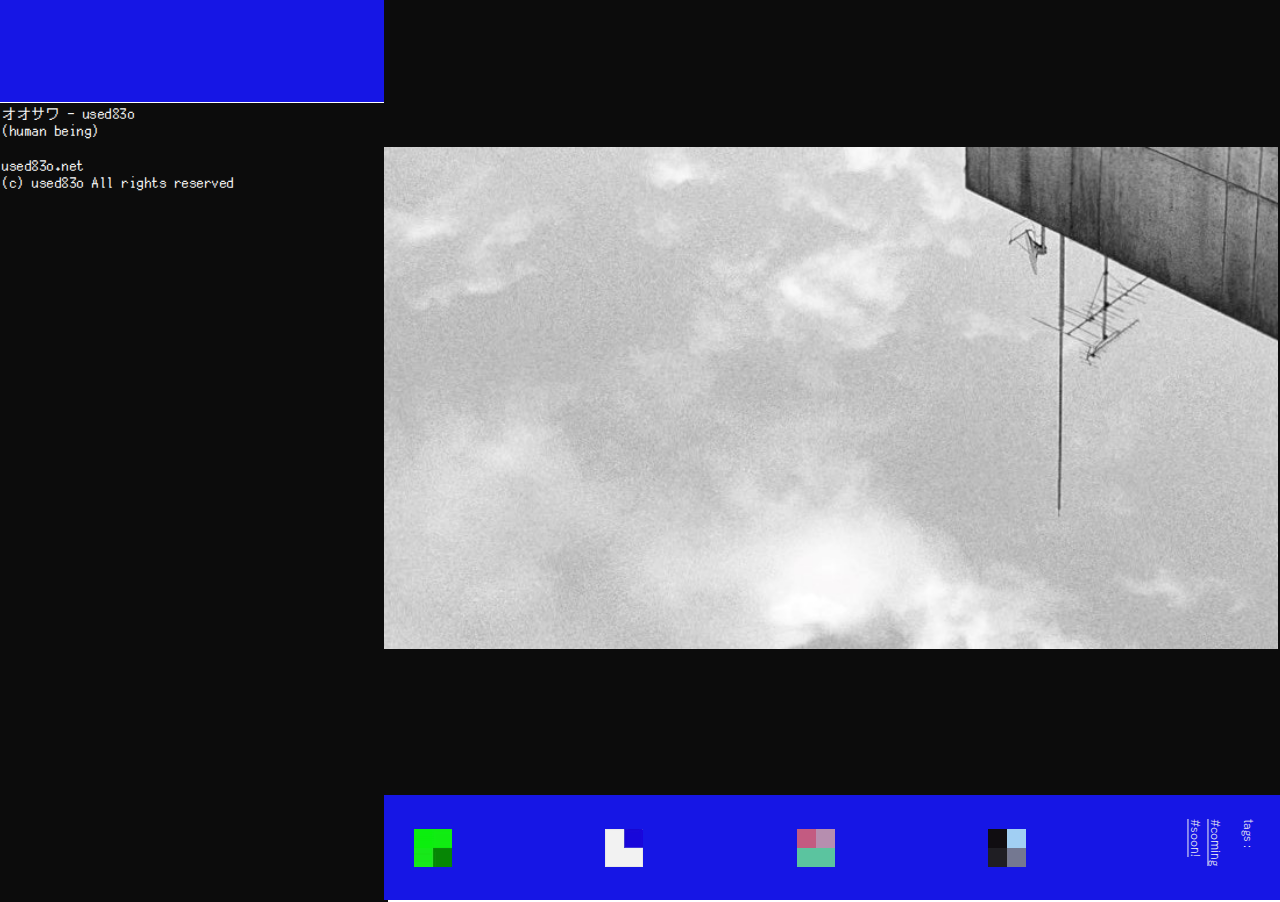
<file: index.html>
<!DOCTYPE html>
<html lang="ja">
<head>
    <meta charset="UTF-8">
    <meta http-equiv="X-UA-Compatible" content="IE=edge">
    <meta name="viewport" content="width=device-width, initial-scale=1.0">
    <title>used83o</title>

    <link rel="stylesheet" href="style.css">
    <link rel="stylesheet" href="top.css">
    <link rel="icon" href="monooki/favicon.ico">

    <script src="https://code.jquery.com/jquery-3.6.0.min.js"></script>
</head>

<body>
    
    <div id="loading">
        <div id="overlay"></div>
    </div>

    <script>
    window.onload = function()
    {
        const overlay = document.getElementById('loading');
        overlay.classList.add('loaded');
    }
    if (navigator.userAgent.match(/iPhone|Android.+Mobile/))
    {
        window.location.href = "https://used83o.net/underConst/";
    }
    </script>

    <div class="left30">
        <div class="ueobi" oncontextmenu="return false" onmousedown="return false">
            <div id="used83o"><a href="https://used83o.net/"><img src="monooki/twttr.svg" alt="logo"></a></div>
            <div id="logo">
                <script>
                    
                    var imglist = new Array
                    (
                        "monooki/1_without.png",
                        "monooki/2_without.png",
                        "monooki/3_without.png",
                        "monooki/4_without.png"
                    );

                    function ransuu()
                    {
                        selectnum = Math.floor(Math.random() * imglist.length);
                        output = "<img src=" + imglist[selectnum] + ">";
                        //console.log(selectnum);
                        //document.write(output);
                        //ランダムに返してくれるけど、上書きする代わりにページを埋め尽くします
                    }
                    setInterval(ransuu, 4500);

                    ransuu();
                    document.write(output);

                </script>
            </div>
        </div>

<!--可変エリア-->
<textarea class="desc" spellcheck="false">
オオサワ - used83o
(human being)

used83o.net
(c) used83o All rights reserved
</textarea>
    <script>
        $("textarea").focus();
        var matubi = $("textarea").val();
        $("textarea").val("");
        $("textarea").focus().val(matubi);
    </script>
    </div>

    <div class="hako_top" oncontextmenu="return false" onmousedown="return false">
        <div id="A_top"><a href="https://note.com/used83o/n/n74c933fae9bf" target="_blank"rel="noopener noreferrer"><img src="monooki/concrete.jpg" width="100%" title="about"></a></div>
    </div>
<!--/可変エリア-->

    <p id="plus" oncontextmenu="return false" style="user-select: none;"></p>
    <p id="goto" oncontextmenu="return false" style="user-select: none; opacity: 0;"></p>
    <p id="nextpage" oncontextmenu="return false" style="user-select: none;"></p>
    <div class="dropzone"></div>
    <script src="DnD.js"></script>

</body>

<footer>
    <div id="sitaobi">

        <div id="tagSpace" oncontextmenu="return false" onmousedown="return false">
            <div id="sortbytags"><p>tags :</p></div>
            <div id="A_tag"><a href="">#coming</a></div>
            <div id="B_tag"><a href="">#soon!</a></div>
        </div>

        <div class="viewport" oncontextmenu="return false" ondragend="document.getElementById('goto').textContent=''">
            <div class="content"> <!-- 上から新しい順 -->
                <a href="https://used83o.net/vine/"><img src="/monooki/icons/v.gif" style="scale: 100%; cursor: grab;" draggable="true" onclick="return false" ondragstart="document.getElementById('goto').textContent='tsurumaita'" id="vine"></a>
                <a href="https://used83o.net/kasouhyakkei/"><img src="/monooki/icons/kh.gif" style="scale: 100%; cursor: grab;" draggable="true" onclick="return false" ondragstart="document.getElementById('goto').textContent='kasouhyakkei'" id="kasouhyakkei"></a>
                <a href="https://used83o.net/tickingWorld/"><img src="/monooki/icons/tw.gif" style="scale: 100%; cursor: grab;" draggable="true" onclick="return false" ondragstart="document.getElementById('goto').textContent='tickingWorld'" id="tickingWorld"></a>
                <a href="https://used83o.net/study9/"><img src="/monooki/icons/s9.gif" style="scale: 100%; cursor: grab;" draggable="true" onclick="return false" ondragstart="document.getElementById('goto').textContent='study-9'" id="study9"></a>
                <a href="https://used83o.net/sanoSA/"><img src="/monooki/icons/ss.gif" style="scale: 100%; cursor: grab;" draggable="true" onclick="return false" ondragstart="document.getElementById('goto').textContent='sanoSA'" id="sanoSA"></a>
                <a href="https://used83o.net/bluescape/"><img src="/monooki/icons/bs.gif" style="scale: 100%; cursor: grab;" draggable="true" onclick="return false" ondragstart="document.getElementById('goto').textContent='bluescape'" id="bluescape"></a>
                <div id="works"><p>works :</p></div>
            </div>

            <div class="content"> <!-- x2 -->
                <a href="https://used83o.net/vine/"><img src="/monooki/icons/v.gif" style="scale: 100%; cursor: grab;" draggable="true" onclick="return false" ondragstart="document.getElementById('goto').textContent='tsurumaita'" id="vine"></a>
                <a href="https://used83o.net/kasouhyakkei/"><img src="/monooki/icons/kh.gif" style="scale: 100%; cursor: grab;" draggable="true" onclick="return false" ondragstart="document.getElementById('goto').textContent='kasouhyakkei'" id="kasouhyakkei"></a>
                <a href="https://used83o.net/tickingWorld/"><img src="/monooki/icons/tw.gif" style="scale: 100%; cursor: grab;" draggable="true" onclick="return false" ondragstart="document.getElementById('goto').textContent='tickingWorld'" id="tickingWorld"></a>
                <a href="https://used83o.net/study9/"><img src="/monooki/icons/s9.gif" style="scale: 100%; cursor: grab;" draggable="true" onclick="return false" ondragstart="document.getElementById('goto').textContent='study-9'" id="study9"></a>
                <a href="https://used83o.net/sanoSA/"><img src="/monooki/icons/ss.gif" style="scale: 100%; cursor: grab;" draggable="true" onclick="return false" ondragstart="document.getElementById('goto').textContent='sanoSA'" id="sanoSA"></a>
                <a href="https://used83o.net/bluescape/"><img src="/monooki/icons/bs.gif" style="scale: 100%; cursor: grab;" draggable="true" onclick="return false" ondragstart="document.getElementById('goto').textContent='bluescape'" id="bluescape"></a>
                <div id="works"><p>works :</p></div>
            </div>

            <div class="content"> <!-- x3 -->
                <a href="https://used83o.net/vine/"><img src="/monooki/icons/v.gif" style="scale: 100%; cursor: grab;" draggable="true" onclick="return false" ondragstart="document.getElementById('goto').textContent='tsurumaita'" id="vine"></a>
                <a href="https://used83o.net/kasouhyakkei/"><img src="/monooki/icons/kh.gif" style="scale: 100%; cursor: grab;" draggable="true" onclick="return false" ondragstart="document.getElementById('goto').textContent='kasouhyakkei'" id="kasouhyakkei"></a>
                <a href="https://used83o.net/tickingWorld/"><img src="/monooki/icons/tw.gif" style="scale: 100%; cursor: grab;" draggable="true" onclick="return false" ondragstart="document.getElementById('goto').textContent='tickingWorld'" id="tickingWorld"></a>
                <a href="https://used83o.net/study9/"><img src="/monooki/icons/s9.gif" style="scale: 100%; cursor: grab;" draggable="true" onclick="return false" ondragstart="document.getElementById('goto').textContent='study-9'" id="study9"></a>
                <a href="https://used83o.net/sanoSA/"><img src="/monooki/icons/ss.gif" style="scale: 100%; cursor: grab;" draggable="true" onclick="return false" ondragstart="document.getElementById('goto').textContent='sanoSA'" id="sanoSA"></a>
                <a href="https://used83o.net/bluescape/"><img src="/monooki/icons/bs.gif" style="scale: 100%; cursor: grab;" draggable="true" onclick="return false" ondragstart="document.getElementById('goto').textContent='bluescape'" id="bluescape"></a>
                <div id="works"><p>works :</p></div>
            </div>
        </div>

    </div>
</footer>

</html>
</file>
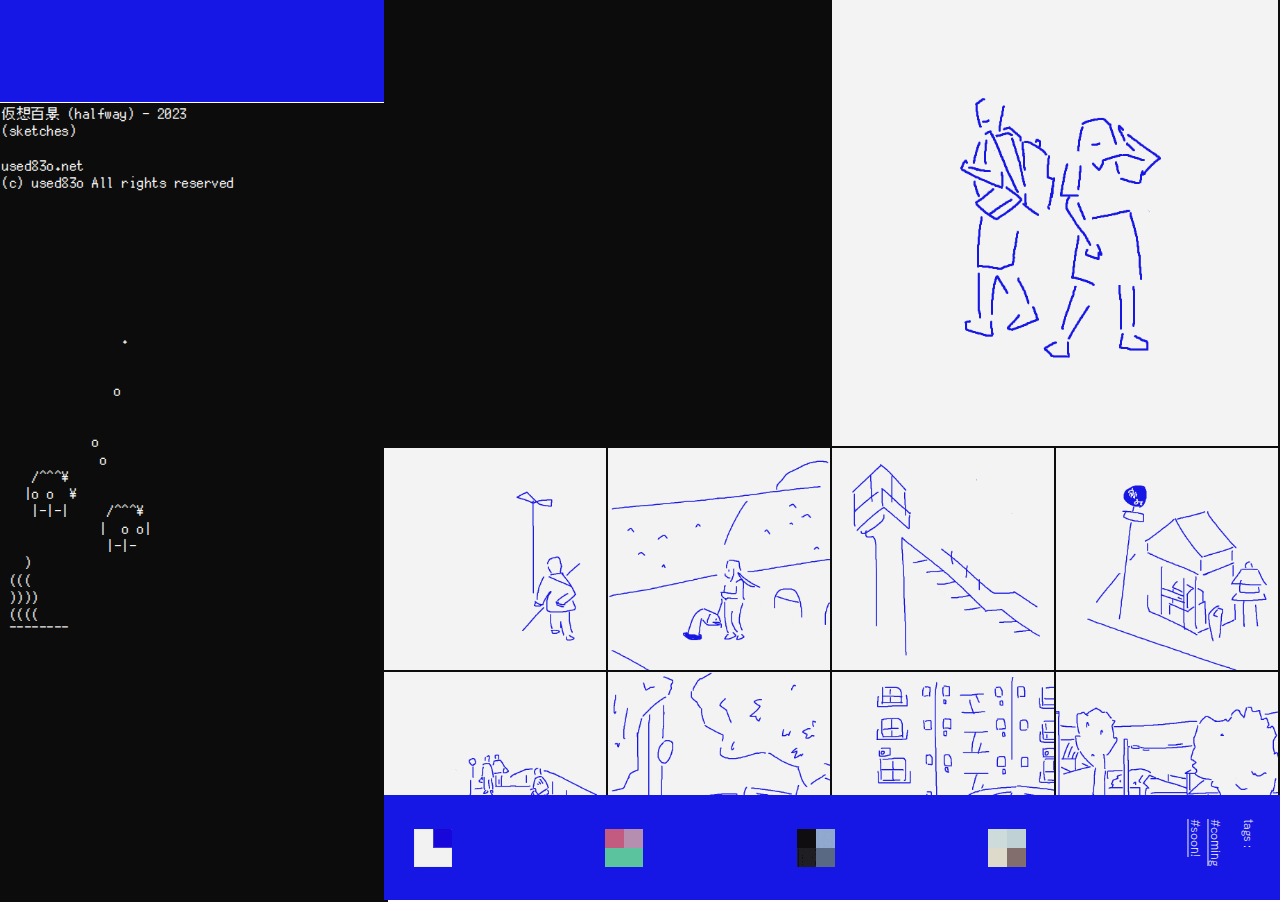
<file: kasouhyakkei/index.html>
<!DOCTYPE html>
<html lang="ja">
<head>
    <meta charset="UTF-8">
    <meta http-equiv="X-UA-Compatible" content="IE=edge">
    <meta name="viewport" content="width=device-width, initial-scale=1.0">
    <title>used83o</title>

    <link rel="stylesheet" href="/style.css">
    <link rel="stylesheet" href="kh.css">
    <link rel="icon" href="/monooki/favicon.ico">

    <script src="https://code.jquery.com/jquery-3.6.0.min.js"></script>
</head>

<body>
    
    <div id="loading">
        <div id="overlay"></div>
    </div>

    <script>
    window.onload = function()
    {
        const overlay = document.getElementById('loading');
        overlay.classList.add('loaded');
    }
    if (navigator.userAgent.match(/iPhone|Android.+Mobile/))
    {
        window.location.href = "https://used83o.net/underConst/";
    }
    </script>

    <div class="left30">
        <div class="ueobi" oncontextmenu="return false" onmousedown="return false">
            <div id="used83o"><a href="https://used83o.net/"><img src="/monooki/twttr.svg" alt="logo"></a></div>
            <div id="logo">
                <script>
                    
                    var imglist = new Array
                    (
                        "/monooki/1_without.png",
                        "/monooki/2_without.png",
                        "/monooki/3_without.png",
                        "/monooki/4_without.png"
                    );

                    function ransuu()
                    {
                        selectnum = Math.floor(Math.random() * imglist.length);
                        output = "<img src=" + imglist[selectnum] + ">";
                        //console.log(selectnum);
                        //document.write(output);
                        //ランダムに返してくれるけど、上書きする代わりにページを埋め尽くします
                    }
                    setInterval(ransuu, 4500);

                    ransuu();
                    document.write(output);

                </script>
            </div>
        </div>

<!--可変エリア-->
<textarea class="desc" spellcheck="false">
仮想百景 (halfway) - 2023
(sketches)

used83o.net
(c) used83o All rights reserved








　              .


　             o


　          o
             o
    /^^^\
   |o o  \
    |-|-|     /^^^\
             |  o o|
              |-|-
   )
 (((
 ))))
 ((((
 ~~~~~~~~
</textarea>
    <script>
        $("textarea").focus();
        var matubi = $("textarea").val();
        $("textarea").val("");
        $("textarea").focus().val(matubi);
    </script>
    </div>

    <div class="hako_kh" oncontextmenu="return false" onmousedown="return false" loading="lazy">
        <div id="A_kh"><iframe src="https://www.google.com/maps/embed?pb=!4v1692205444500!6m8!1m7!1scM6f1JfCWjjh8VA9aFRCNA!2m2!1d33.22170399017411!2d132.5665013635281!3f106.02066261092058!4f-9.250005002850358!5f1.804873510900411" width="100%" height="100%" style="border:0;" allowfullscreen="" loading="lazy" referrerpolicy="no-referrer-when-downgrade"></iframe></div>
        <div id="B_kh"><img src="monooki_kh/12.png" width="100%"></div>
        <div id="C_kh"><img src="monooki_kh/1.png" width="100%"></div>
        <div id="D_kh"><img src="monooki_kh/2.png" width="100%"></div>
        <div id="E_kh"><img src="monooki_kh/3.png" width="100%"></div>
        <div id="F_kh"><img src="monooki_kh/4.png" width="100%"></div>
        <div id="G_kh"><img src="monooki_kh/5.png" width="100%"></div>
        <div id="H_kh"><img src="monooki_kh/6.png" width="100%"></div>
        <div id="I_kh"><img src="monooki_kh/7.png" width="100%"></div>
        <div id="J_kh"><img src="monooki_kh/8.png" width="100%"></div>
        <div id="K_kh"><img src="monooki_kh/33.png" width="100%"></div>
        <div id="L_kh"><iframe src="https://www.google.com/maps/embed?pb=!4v1692207311091!6m8!1m7!1syk-HGO5L6MWLLd8bpm2ZRA!2m2!1d35.00193452422064!2d135.7717219261249!3f57.204006844319544!4f-3.658450259587724!5f0.9230081477782202" width="100%" height="100%" style="border:0;" allowfullscreen="" loading="lazy" referrerpolicy="no-referrer-when-downgrade"></iframe></div>
        <div id="M_kh"><img src="monooki_kh/9.png" width="100%"></div>
        <div id="N_kh"><img src="monooki_kh/10.png" width="100%"></div>
        <div id="O_kh"><img src="monooki_kh/11.png" width="100%"></div>
        <div id="P_kh"><img src="monooki_kh/13.png" width="100%"></div>
        <div id="Q_kh"><img src="monooki_kh/14.png" width="100%"></div>
        <div id="R_kh"><img src="monooki_kh/15.png" width="100%"></div>
        <div id="S_kh"><img src="monooki_kh/16.png" width="100%"></div>
        <div id="T_kh"><img src="monooki_kh/17.png" width="100%"></div>
        <div id="U_kh"><img src="monooki_kh/18.png" width="100%"></div>
        <div id="V_kh"><img src="monooki_kh/19.png" width="100%"></div>
        <div id="W_kh"><img src="monooki_kh/20.png" width="100%"></div>
        <div id="X_kh"><img src="monooki_kh/21.png" width="100%"></div>
        <div id="Y_kh"><img src="monooki_kh/22.png" width="100%"></div>
        <div id="Z_kh"><img src="monooki_kh/23.png" width="100%"></div>
        <div id="A-_kh"><img src="monooki_kh/24.png" width="100%"></div>
        <div id="B-_kh"><img src="monooki_kh/25.png" width="100%"></div>
        <div id="C-_kh"><img src="monooki_kh/26.png" width="100%"></div>
        <div id="D-_kh"><img src="monooki_kh/27.png" width="100%"></div>
        <div id="E-_kh"><img src="monooki_kh/28.png" width="100%"></div>
        <div id="F-_kh"><img src="monooki_kh/29.png" width="100%"></div>
        <div id="G-_kh"><img src="monooki_kh/30.png" width="100%"></div>
        <div id="H-_kh"><img src="monooki_kh/31.png" width="100%"></div>
        <div id="I-_kh"><img src="monooki_kh/32.png" width="100%"></div>
        <div id="J-_kh"><img src="monooki_kh/34.png" width="100%"></div>
        <div id="K-_kh"><img src="monooki_kh/35.png" width="100%"></div>
        <div id="L-_kh"><img src="monooki_kh/36.png" width="100%"></div>
        <div id="M-_kh"><img src="monooki_kh/37.png" width="100%"></div>
        <div id="N-_kh"><img src="monooki_kh/38.png" width="100%"></div>
        <div id="O-_kh"><img src="monooki_kh/39.png" width="100%"></div>
        <div id="P-_kh"><img src="monooki_kh/40.png" width="100%"></div>
        <div id="Q-_kh"><img src="monooki_kh/41.png" width="100%"></div>
        <div id="R-_kh"><img src="monooki_kh/42.png" width="100%"></div>
        <div id="S-_kh"><img src="monooki_kh/43.png" width="100%"></div>
        <div id="T-_kh"><img src="monooki_kh/44.png" width="100%"></div>
        <div id="U-_kh"><img src="monooki_kh/45.png" width="100%"></div>
        <div id="V-_kh"><img src="monooki_kh/46.png" width="100%"></div>
        <div id="W-_kh"><img src="monooki_kh/47.png" width="100%"></div>
        <div id="X-_kh"><img src="monooki_kh/48.png" width="100%"></div>
        <div id="Y-_kh"><img src="monooki_kh/49.png" width="100%"></div>
        <div id="Z-_kh"><img src="monooki_kh/50.png" width="100%"></div>
        <div id="A--_kh"><img src="monooki_kh/51.png" width="100%"></div>
        <div id="B--_kh"><img src="monooki_kh/52.png" width="100%"></div>
        <div id="C--_kh"><img src="monooki_kh/53.png" width="100%"></div>
        <div id="D--_kh"><img src="monooki_kh/54.png" width="100%"></div>
        <div id="E--_kh"><img src="monooki_kh/55.png" width="100%"></div>
        <div id="F--_kh"><img src="monooki_kh/56.png" width="100%"></div>
        <div id="G--_kh"><img src="monooki_kh/57.png" width="100%"></div>
        <div id="H--_kh"><img src="monooki_kh/58.png" width="100%"></div>
        <div id="I--_kh"><img src="monooki_kh/59.png" width="100%"></div>
        <div id="J--_kh"><img src="monooki_kh/60.png" width="100%"></div>
        <div id="K--_kh"><img src="monooki_kh/61.png" width="100%"></div>
        <div id="L--_kh"><img src="monooki_kh/62.png" width="100%"></div>
        <div id="M--_kh"><img src="monooki_kh/63.png" width="100%"></div>
        <div id="N--_kh"><img src="monooki_kh/64.png" width="100%"></div>
        <div id="O--_kh"><img src="monooki_kh/65.png" width="100%"></div>
        <div id="P--_kh"><img src="monooki_kh/66.png" width="100%"></div>
        <div id="Q--_kh"><img src="monooki_kh/67.png" width="100%"></div>
        <div id="R--_kh"><img src="monooki_kh/68.png" width="100%"></div>
    </div>
<!--/可変エリア-->

    <p id="plus" oncontextmenu="return false" style="user-select: none;"></p>
    <p id="goto" oncontextmenu="return false" style="user-select: none; opacity: 0;"></p>
    <p id="nextpage" oncontextmenu="return false" style="user-select: none;"></p>
    <div class="dropzone"></div>
    <script src="/DnD.js"></script>

</body>

<footer>
    <div id="sitaobi">

        <div id="tagSpace" oncontextmenu="return false" onmousedown="return false">
            <div id="sortbytags"><p>tags :</p></div>
            <div id="A_tag"><a href="">#coming</a></div>
            <div id="B_tag"><a href="">#soon!</a></div>
        </div>

        <div class="viewport" oncontextmenu="return false" ondragend="document.getElementById('goto').textContent=''">
            <div class="content"> <!-- 上から新しい順 -->
                <a href="https://used83o.net/kasouhyakkei/"><img src="/monooki/icons/kh.gif" style="scale: 100%; cursor: grab;" draggable="true" onclick="return false" ondragstart="document.getElementById('goto').textContent='kasouhyakkei'" id="kasouhyakkei"></a>
                <a href="https://used83o.net/tickingWorld/"><img src="/monooki/icons/tw.gif" style="scale: 100%; cursor: grab;" draggable="true" onclick="return false" ondragstart="document.getElementById('goto').textContent='tickingWorld'" id="tickingWorld"></a>
                <a href="https://used83o.net/study9/"><img src="/monooki/icons/s9.gif" style="scale: 100%; cursor: grab;" draggable="true" onclick="return false" ondragstart="document.getElementById('goto').textContent='study-9'" id="study9"></a>
                <a href="https://used83o.net/sanoSA/"><img src="/monooki/icons/ss.gif" style="scale: 100%; cursor: grab;" draggable="true" onclick="return false" ondragstart="document.getElementById('goto').textContent='sanoSA'" id="sanoSA"></a>
                <a href="https://used83o.net/bluescape/"><img src="/monooki/icons/bs.gif" style="scale: 100%; cursor: grab;" draggable="true" onclick="return false" ondragstart="document.getElementById('goto').textContent='bluescape'" id="bluescape"></a>
                <div id="works"><p>works :</p></div>
            </div>

            <div class="content"> <!-- x2 -->
                <a href="https://used83o.net/kasouhyakkei/"><img src="/monooki/icons/kh.gif" style="scale: 100%; cursor: grab;" draggable="true" onclick="return false" ondragstart="document.getElementById('goto').textContent='kasouhyakkei'" id="kasouhyakkei"></a>
                <a href="https://used83o.net/tickingWorld/"><img src="/monooki/icons/tw.gif" style="scale: 100%; cursor: grab;" draggable="true" onclick="return false" ondragstart="document.getElementById('goto').textContent='tickingWorld'" id="tickingWorld"></a>
                <a href="https://used83o.net/study9/"><img src="/monooki/icons/s9.gif" style="scale: 100%; cursor: grab;" draggable="true" onclick="return false" ondragstart="document.getElementById('goto').textContent='study-9'" id="study9"></a>
                <a href="https://used83o.net/sanoSA/"><img src="/monooki/icons/ss.gif" style="scale: 100%; cursor: grab;" draggable="true" onclick="return false" ondragstart="document.getElementById('goto').textContent='sanoSA'" id="sanoSA"></a>
                <a href="https://used83o.net/bluescape/"><img src="/monooki/icons/bs.gif" style="scale: 100%; cursor: grab;" draggable="true" onclick="return false" ondragstart="document.getElementById('goto').textContent='bluescape'" id="bluescape"></a>
                <div id="works"><p>works :</p></div>
            </div>

            <div class="content"> <!-- x3 -->
                <a href="https://used83o.net/kasouhyakkei/"><img src="/monooki/icons/kh.gif" style="scale: 100%; cursor: grab;" draggable="true" onclick="return false" ondragstart="document.getElementById('goto').textContent='kasouhyakkei'" id="kasouhyakkei"></a>
                <a href="https://used83o.net/tickingWorld/"><img src="/monooki/icons/tw.gif" style="scale: 100%; cursor: grab;" draggable="true" onclick="return false" ondragstart="document.getElementById('goto').textContent='tickingWorld'" id="tickingWorld"></a>
                <a href="https://used83o.net/study9/"><img src="/monooki/icons/s9.gif" style="scale: 100%; cursor: grab;" draggable="true" onclick="return false" ondragstart="document.getElementById('goto').textContent='study-9'" id="study9"></a>
                <a href="https://used83o.net/sanoSA/"><img src="/monooki/icons/ss.gif" style="scale: 100%; cursor: grab;" draggable="true" onclick="return false" ondragstart="document.getElementById('goto').textContent='sanoSA'" id="sanoSA"></a>
                <a href="https://used83o.net/bluescape/"><img src="/monooki/icons/bs.gif" style="scale: 100%; cursor: grab;" draggable="true" onclick="return false" ondragstart="document.getElementById('goto').textContent='bluescape'" id="bluescape"></a>
                <div id="works"><p>works :</p></div>
            </div>
        </div>

    </div>
</footer>

</html>
</file>
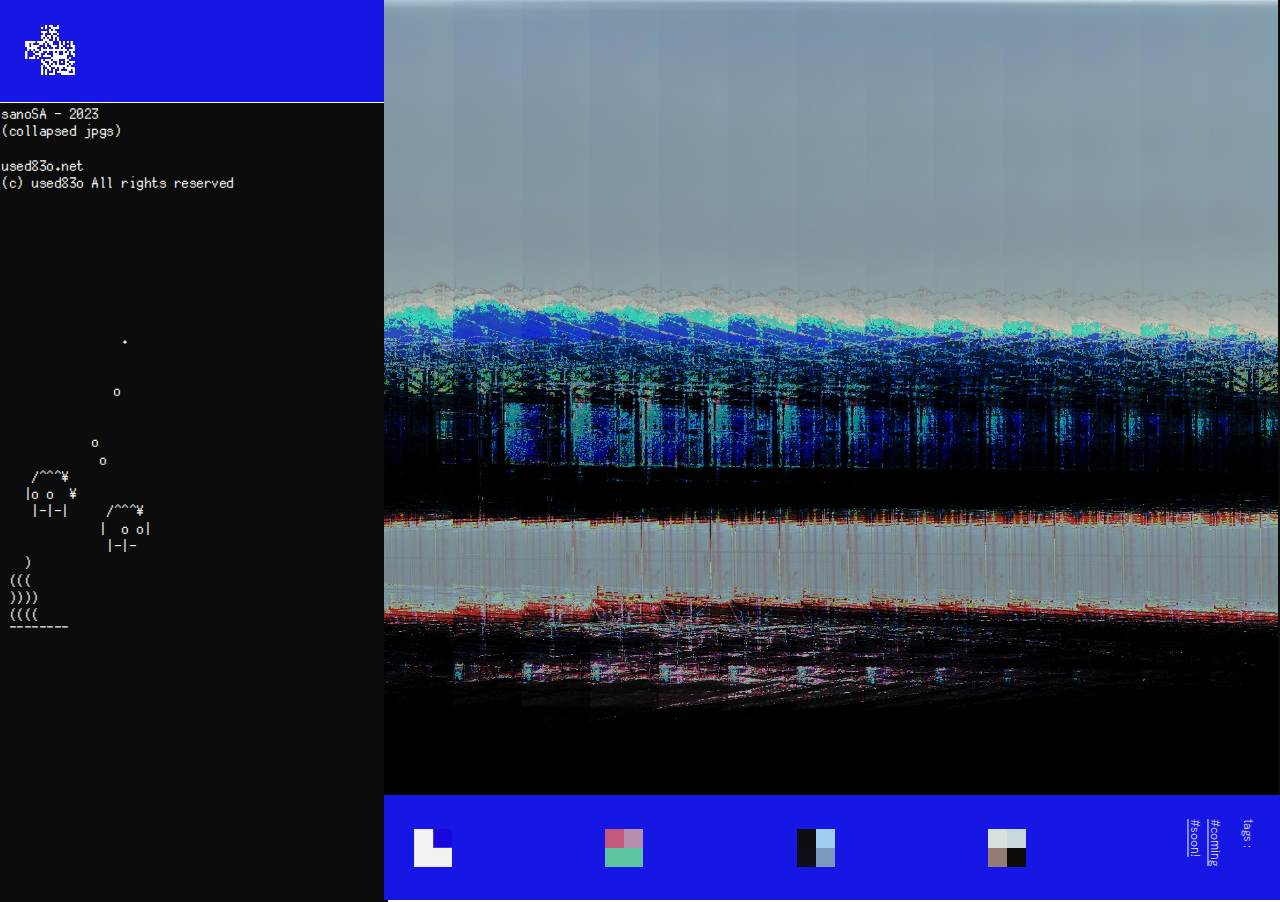
<file: sanoSA/index.html>
<!DOCTYPE html>
<html lang="ja">
<head>
    <meta charset="UTF-8">
    <meta http-equiv="X-UA-Compatible" content="IE=edge">
    <meta name="viewport" content="width=device-width, initial-scale=1.0">
    <title>used83o</title>

    <link rel="stylesheet" href="/style.css">
    <link rel="stylesheet" href="ss.css">
    <link rel="icon" href="/monooki/favicon.ico">

    <script src="https://code.jquery.com/jquery-3.5.1.min.js"></script>
</head>

<body>
    
    <div id="loading">
        <div id="overlay"></div>
    </div>

    <script>
    window.onload = function()
    {
        const overlay = document.getElementById('loading');
        overlay.classList.add('loaded');
    }
    if (navigator.userAgent.match(/iPhone|Android.+Mobile/))
    {
        window.location.href = "https://used83o.net/underConst/";
    }
    </script>

    <div class="left30">
        <div class="ueobi" oncontextmenu="return false" onmousedown="return false">
            <div id="used83o"><a href="https://used83o.net/"><img src="/monooki/qr_without.png" alt="logo"></a></div>
            <div id="logo">
                <script>
                    
                    var imglist = new Array
                    (
                        "/monooki/1.gif",
                        "/monooki/2.gif",
                        "/monooki/3.gif",
                        "/monooki/4.gif" 
                    );

                    function ransuu()
                    {
                        selectnum = Math.floor(Math.random() * imglist.length);
                        output = "<img src=" + imglist[selectnum] + ">";
                        //console.log(selectnum);
                        //document.write(output);
                        //ランダムに返してくれるけど、上書きする代わりにページを埋め尽くします
                    }
                    setInterval(ransuu, 4500);

                    ransuu();
                    document.write(output);

                </script>
            </div>
        </div>

<!--可変エリア-->
<textarea class="desc" spellcheck="false">
sanoSA - 2023
(collapsed jpgs)

used83o.net
(c) used83o All rights reserved








　              .


　             o


　          o
             o
    /^^^\
   |o o  \
    |-|-|     /^^^\
             |  o o|
              |-|-
   )
 (((
 ))))
 ((((
 ~~~~~~~~
</textarea>
    <script>
        $("textarea").focus();
        var matubi = $("textarea").val();
        $("textarea").val("");
        $("textarea").focus().val(matubi);
    </script>
    </div>

    <div class="hako_ss" oncontextmenu="return false" onmousedown="return false">
        <div id="A_ss"><img src="monooki_ss/4.jpg" width="100%"></div>
        <div id="B_ss"><img src="monooki_ss/chopdBits_rectc.jpg" width="100%"></div>
        <div id="C_ss"><img src="monooki_ss/IMG_0201_rectc.jpg" width="100%"></div>
        <div id="D_ss"><img src="monooki_ss/eq_rectc.jpg" width="100%"></div>
        <div id="E_ss"><img src="monooki_ss/spCharger_rectc.jpg" width="100%"></div>
        <div id="F_ss"><img src="monooki_ss/dyingBat_rectc.jpg" width="100%"></div>
        <div id="G_ss"><img src="monooki_ss/downup_rectc.jpg" width="100%"></div>
        <div id="Z_ss"><img src="monooki_ss/waveofsano.png" width="100%"></div>
    </div>
<!--/可変エリア-->

    <p id="plus" oncontextmenu="return false" style="user-select: none;"></p>
    <p id="goto" oncontextmenu="return false" style="user-select: none; opacity: 0;"></p>
    <p id="nextpage" oncontextmenu="return false" style="user-select: none;"></p>
    <div class="dropzone"></div>
    <script src="/DnD.js"></script>

</body>

<footer>
    <div id="sitaobi">

        <div id="tagSpace" oncontextmenu="return false" onmousedown="return false">
            <div id="sortbytags"><p>tags :</p></div>
            <div id="A_tag"><a href="">#coming</a></div>
            <div id="B_tag"><a href="">#soon!</a></div>
        </div>

        <div class="viewport" oncontextmenu="return false" ondragend="document.getElementById('goto').textContent=''">
            <div class="content"> <!-- 上から新しい順 -->
                <a href="https://used83o.net/kasouhyakkei/"><img src="/monooki/icons/kh.gif" style="scale: 100%; cursor: grab;" draggable="true" onclick="return false" ondragstart="document.getElementById('goto').textContent='kasouhyakkei'"></a>
                <a href="https://used83o.net/tickingWorld/"><img src="/monooki/icons/tw.gif" style="scale: 100%; cursor: grab;" draggable="true" onclick="return false" ondragstart="document.getElementById('goto').textContent='tickingWorld'"></a>
                <a href="https://used83o.net/study9/"><img src="/monooki/icons/s9.gif" style="scale: 100%; cursor: grab;" draggable="true" onclick="return false" ondragstart="document.getElementById('goto').textContent='study-9'"></a>
                <a href="https://used83o.net/sanoSA/"><img src="/monooki/icons/ss.gif" style="scale: 100%; cursor: grab;" draggable="true" onclick="return false" ondragstart="document.getElementById('goto').textContent='sanoSA'"></a>
                <a href="https://used83o.net/bluescape/"><img src="/monooki/icons/bs.gif" style="scale: 100%; cursor: grab;" draggable="true" onclick="return false" ondragstart="document.getElementById('goto').textContent='bluescape'"></a>
                <div id="works"><p>works :</p></div>
            </div>

            <div class="content"> <!-- x2 -->
                <a href="https://used83o.net/kasouhyakkei/"><img src="/monooki/icons/kh.gif" style="scale: 100%; cursor: grab;" draggable="true" onclick="return false" ondragstart="document.getElementById('goto').textContent='kasouhyakkei'"></a>
                <a href="https://used83o.net/tickingWorld/"><img src="/monooki/icons/tw.gif" style="scale: 100%; cursor: grab;" draggable="true" onclick="return false" ondragstart="document.getElementById('goto').textContent='tickingWorld'"></a>
                <a href="https://used83o.net/study9/"><img src="/monooki/icons/s9.gif" style="scale: 100%; cursor: grab;" draggable="true" onclick="return false" ondragstart="document.getElementById('goto').textContent='study-9'"></a>
                <a href="https://used83o.net/sanoSA/"><img src="/monooki/icons/ss.gif" style="scale: 100%; cursor: grab;" draggable="true" onclick="return false" ondragstart="document.getElementById('goto').textContent='sanoSA'"></a>
                <a href="https://used83o.net/bluescape/"><img src="/monooki/icons/bs.gif" style="scale: 100%; cursor: grab;" draggable="true" onclick="return false" ondragstart="document.getElementById('goto').textContent='bluescape'"></a>
                <div id="works"><p>works :</p></div>
            </div>

            <div class="content"> <!-- x3 -->
                <a href="https://used83o.net/kasouhyakkei/"><img src="/monooki/icons/kh.gif" style="scale: 100%; cursor: grab;" draggable="true" onclick="return false" ondragstart="document.getElementById('goto').textContent='kasouhyakkei'"></a>
                <a href="https://used83o.net/tickingWorld/"><img src="/monooki/icons/tw.gif" style="scale: 100%; cursor: grab;" draggable="true" onclick="return false" ondragstart="document.getElementById('goto').textContent='tickingWorld'"></a>
                <a href="https://used83o.net/study9/"><img src="/monooki/icons/s9.gif" style="scale: 100%; cursor: grab;" draggable="true" onclick="return false" ondragstart="document.getElementById('goto').textContent='study-9'"></a>
                <a href="https://used83o.net/sanoSA/"><img src="/monooki/icons/ss.gif" style="scale: 100%; cursor: grab;" draggable="true" onclick="return false" ondragstart="document.getElementById('goto').textContent='sanoSA'"></a>
                <a href="https://used83o.net/bluescape/"><img src="/monooki/icons/bs.gif" style="scale: 100%; cursor: grab;" draggable="true" onclick="return false" ondragstart="document.getElementById('goto').textContent='bluescape'"></a>
                <div id="works"><p>works :</p></div>
            </div>
        </div>

    </div>
</footer>

</html>
</file>
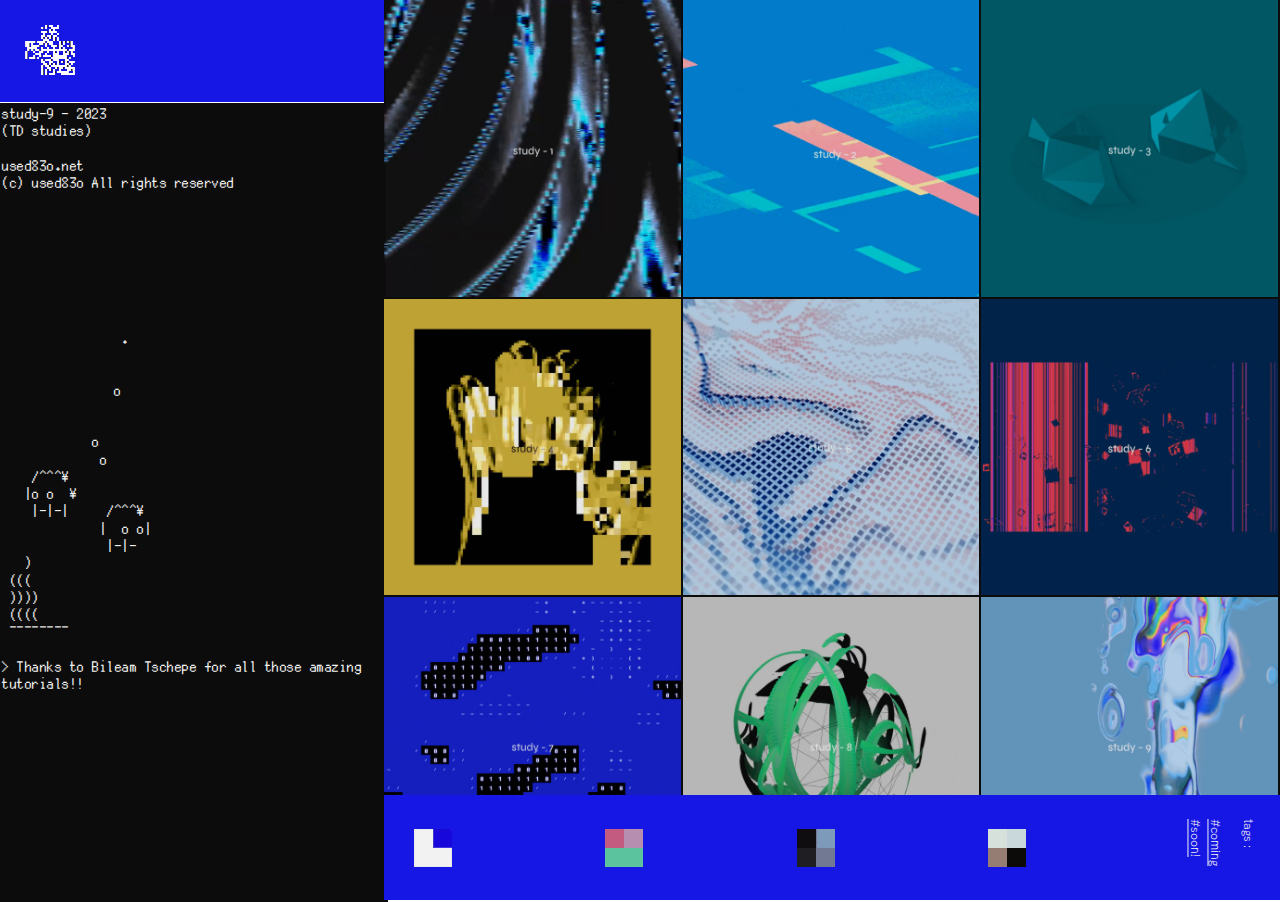
<file: study9/index.html>
<!DOCTYPE html>
<html lang="ja">
<head>
    <meta charset="UTF-8">
    <meta http-equiv="X-UA-Compatible" content="IE=edge">
    <meta name="viewport" content="width=device-width, initial-scale=1.0">
    <title>used83o</title>

    <link rel="stylesheet" href="/style.css">
    <link rel="stylesheet" href="s9.css">
    <link rel="icon" href="/monooki/favicon.ico">

    <script src="https://code.jquery.com/jquery-3.6.0.min.js"></script>
</head>

<body>
    
    <div id="loading">
        <div id="overlay"></div>
    </div>

    <script>
    window.onload = function()
    {
        const overlay = document.getElementById('loading');
        overlay.classList.add('loaded');
    }
    if (navigator.userAgent.match(/iPhone|Android.+Mobile/))
    {
        window.location.href = "https://used83o.net/underConst/";
    }
    </script>

    <div class="left30">
        <div class="ueobi" oncontextmenu="return false" onmousedown="return false">
            <div id="used83o"><a href="https://used83o.net/"><img src="/monooki/qr_without.png" alt="logo"></a></div>
            <div id="logo">
                <script>
                    
                    var imglist = new Array
                    (
                        "/monooki/1.gif",
                        "/monooki/2.gif",
                        "/monooki/3.gif",
                        "/monooki/4.gif" 
                    );

                    function ransuu()
                    {
                        selectnum = Math.floor(Math.random() * imglist.length);
                        output = "<img src=" + imglist[selectnum] + ">";
                        //console.log(selectnum);
                        //document.write(output);
                        //ランダムに返してくれるけど、上書きする代わりにページを埋め尽くします
                    }
                    setInterval(ransuu, 4500);

                    ransuu();
                    document.write(output);

                </script>
            </div>
        </div>

<!--可変エリア-->
<textarea class="desc" spellcheck="false">
study-9 - 2023
(TD studies)

used83o.net
(c) used83o All rights reserved








　              .


　             o


　          o
             o
    /^^^\
   |o o  \
    |-|-|     /^^^\
             |  o o|
              |-|-
   )
 (((
 ))))
 ((((
 ~~~~~~~~

> Thanks to Bileam Tschepe for all those amazing tutorials!!
</textarea>
    <script>
        $("textarea").focus();
        var matubi = $("textarea").val();
        $("textarea").val("");
        $("textarea").focus().val(matubi);
    </script>
    </div>

    <div class="hako_s9" oncontextmenu="return false" onmousedown="return false">
        <div id="A_s9"><img src="monooki_s9/1.png" width="100%" onmouseover="this.src='monooki_s9/1.gif'" onmouseout="this.src='monooki_s9/1.png'"></div>
        <div id="B_s9"><img src="monooki_s9/2.png" width="100%" onmouseover="this.src='monooki_s9/2.gif'" onmouseout="this.src='monooki_s9/2.png'"></div>
        <div id="C_s9"><img src="monooki_s9/3.png" width="100%" onmouseover="this.src='monooki_s9/3.gif'" onmouseout="this.src='monooki_s9/3.png'"></div>
        <div id="D_s9"><img src="monooki_s9/4.png" width="100%" onmouseover="this.src='monooki_s9/4.gif'" onmouseout="this.src='monooki_s9/4.png'"></div>
        <div id="E_s9"><img src="monooki_s9/5.png" width="100%" onmouseover="this.src='monooki_s9/5.gif'" onmouseout="this.src='monooki_s9/5.png'"></div>
        <div id="F_s9"><img src="monooki_s9/6.png" width="100%" onmouseover="this.src='monooki_s9/6.gif'" onmouseout="this.src='monooki_s9/6.png'"></div>
        <div id="G_s9"><img src="monooki_s9/7.png" width="100%" onmouseover="this.src='monooki_s9/7.gif'" onmouseout="this.src='monooki_s9/7.png'"></div>
        <div id="H_s9"><img src="monooki_s9/8.png" width="100%" onmouseover="this.src='monooki_s9/8.gif'" onmouseout="this.src='monooki_s9/8.png'"></div>
        <div id="I_s9"><img src="monooki_s9/9.png" width="100%" onmouseover="this.src='monooki_s9/9.gif'" onmouseout="this.src='monooki_s9/9.png'"></div>
    </div>
<!--/可変エリア-->

    <p id="plus" oncontextmenu="return false" style="user-select: none;"></p>
    <p id="goto" oncontextmenu="return false" style="user-select: none; opacity: 0;"></p>
    <p id="nextpage" oncontextmenu="return false" style="user-select: none;"></p>
    <div class="dropzone"></div>
    <script src="/DnD.js"></script>

</body>

<footer>
    <div id="sitaobi">

        <div id="tagSpace" oncontextmenu="return false" onmousedown="return false">
            <div id="sortbytags"><p>tags :</p></div>
            <div id="A_tag"><a href="">#coming</a></div>
            <div id="B_tag"><a href="">#soon!</a></div>
        </div>

        <div class="viewport" oncontextmenu="return false" ondragend="document.getElementById('goto').textContent=''">
            <div class="content"> <!-- 上から新しい順 -->
                <a href="https://used83o.net/kasouhyakkei/"><img src="/monooki/icons/kh.gif" style="scale: 100%; cursor: grab;" draggable="true" onclick="return false" ondragstart="document.getElementById('goto').textContent='kasouhyakkei'" id="kasouhyakkei"></a>
                <a href="https://used83o.net/tickingWorld/"><img src="/monooki/icons/tw.gif" style="scale: 100%; cursor: grab;" draggable="true" onclick="return false" ondragstart="document.getElementById('goto').textContent='tickingWorld'" id="tickingWorld"></a>
                <a href="https://used83o.net/study9/"><img src="/monooki/icons/s9.gif" style="scale: 100%; cursor: grab;" draggable="true" onclick="return false" ondragstart="document.getElementById('goto').textContent='study-9'" id="study9"></a>
                <a href="https://used83o.net/sanoSA/"><img src="/monooki/icons/ss.gif" style="scale: 100%; cursor: grab;" draggable="true" onclick="return false" ondragstart="document.getElementById('goto').textContent='sanoSA'" id="sanoSA"></a>
                <a href="https://used83o.net/bluescape/"><img src="/monooki/icons/bs.gif" style="scale: 100%; cursor: grab;" draggable="true" onclick="return false" ondragstart="document.getElementById('goto').textContent='bluescape'" id="bluescape"></a>
                <div id="works"><p>works :</p></div>
            </div>

            <div class="content"> <!-- x2 -->
                <a href="https://used83o.net/kasouhyakkei/"><img src="/monooki/icons/kh.gif" style="scale: 100%; cursor: grab;" draggable="true" onclick="return false" ondragstart="document.getElementById('goto').textContent='kasouhyakkei'" id="kasouhyakkei"></a>
                <a href="https://used83o.net/tickingWorld/"><img src="/monooki/icons/tw.gif" style="scale: 100%; cursor: grab;" draggable="true" onclick="return false" ondragstart="document.getElementById('goto').textContent='tickingWorld'" id="tickingWorld"></a>
                <a href="https://used83o.net/study9/"><img src="/monooki/icons/s9.gif" style="scale: 100%; cursor: grab;" draggable="true" onclick="return false" ondragstart="document.getElementById('goto').textContent='study-9'" id="study9"></a>
                <a href="https://used83o.net/sanoSA/"><img src="/monooki/icons/ss.gif" style="scale: 100%; cursor: grab;" draggable="true" onclick="return false" ondragstart="document.getElementById('goto').textContent='sanoSA'" id="sanoSA"></a>
                <a href="https://used83o.net/bluescape/"><img src="/monooki/icons/bs.gif" style="scale: 100%; cursor: grab;" draggable="true" onclick="return false" ondragstart="document.getElementById('goto').textContent='bluescape'" id="bluescape"></a>
                <div id="works"><p>works :</p></div>
            </div>

            <div class="content"> <!-- x3 -->
                <a href="https://used83o.net/kasouhyakkei/"><img src="/monooki/icons/kh.gif" style="scale: 100%; cursor: grab;" draggable="true" onclick="return false" ondragstart="document.getElementById('goto').textContent='kasouhyakkei'" id="kasouhyakkei"></a>
                <a href="https://used83o.net/tickingWorld/"><img src="/monooki/icons/tw.gif" style="scale: 100%; cursor: grab;" draggable="true" onclick="return false" ondragstart="document.getElementById('goto').textContent='tickingWorld'" id="tickingWorld"></a>
                <a href="https://used83o.net/study9/"><img src="/monooki/icons/s9.gif" style="scale: 100%; cursor: grab;" draggable="true" onclick="return false" ondragstart="document.getElementById('goto').textContent='study-9'" id="study9"></a>
                <a href="https://used83o.net/sanoSA/"><img src="/monooki/icons/ss.gif" style="scale: 100%; cursor: grab;" draggable="true" onclick="return false" ondragstart="document.getElementById('goto').textContent='sanoSA'" id="sanoSA"></a>
                <a href="https://used83o.net/bluescape/"><img src="/monooki/icons/bs.gif" style="scale: 100%; cursor: grab;" draggable="true" onclick="return false" ondragstart="document.getElementById('goto').textContent='bluescape'" id="bluescape"></a>
                <div id="works"><p>works :</p></div>
            </div>
        </div>

    </div>
</footer>

</html>
</file>
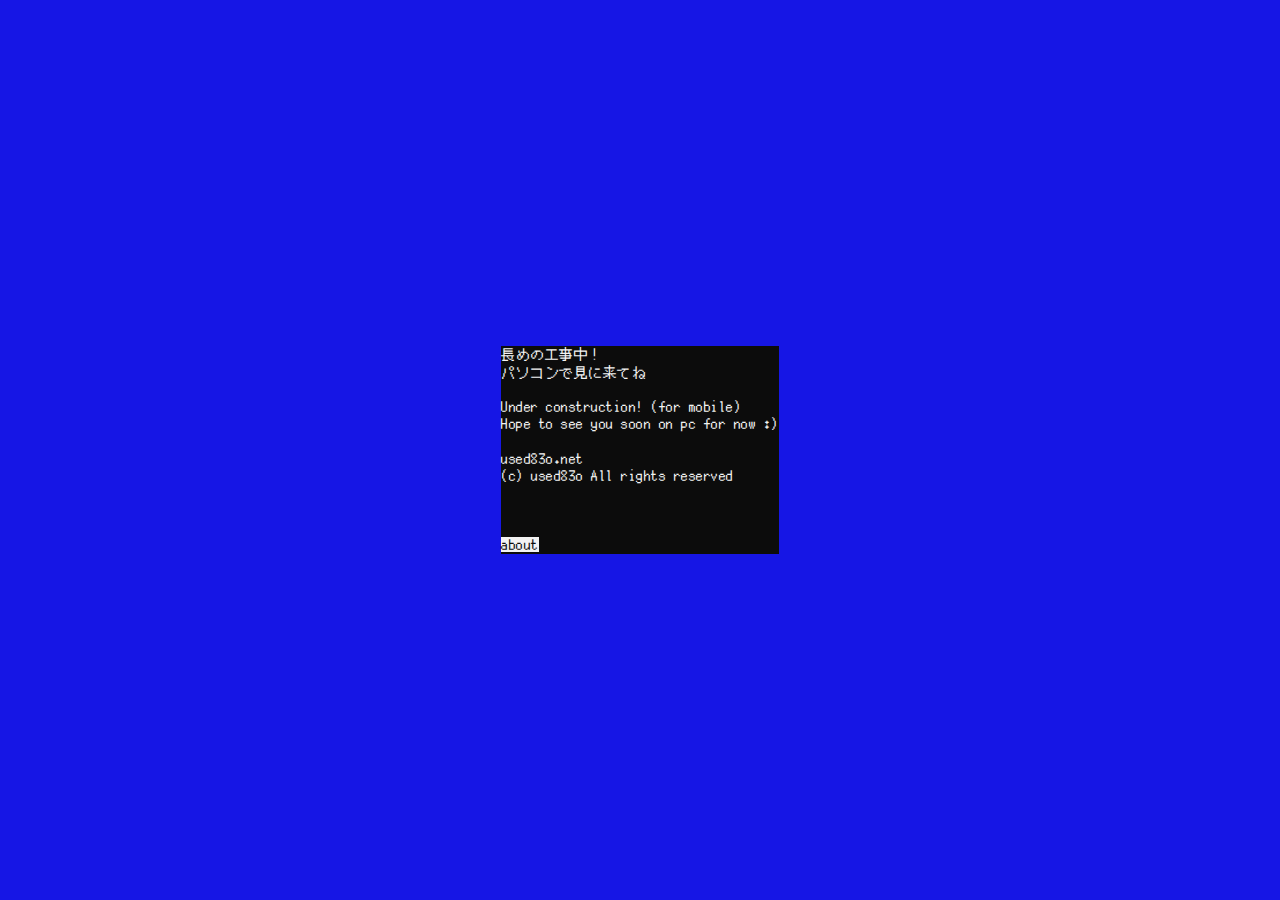
<file: underConst/index.html>
<!DOCTYPE html>
<html lang="ja">
<head>
    <meta charset="UTF-8">
    <meta http-equiv="X-UA-Compatible" content="IE=edge">
    <meta name="viewport" content="width=device-width, initial-scale=1.0">
    <title>Under construction!</title>

    <link rel="stylesheet" href="underConst.css">
    <link rel="icon" href="/monooki/favicon.ico">

    <script src="https://code.jquery.com/jquery-3.6.0.min.js"></script>
</head>

<body>

    <div class="left30">

<!--可変エリア-->
<p class="desc">
長めの工事中！<br>
パソコンで見に来てね<br>
<br>
Under construction! (for mobile)<br>
Hope to see you soon on pc for now :)<br>
<br>
used83o.net<br>
(c) used83o All rights reserved<br>
<br>
<br>
<br>
<a class="links" href="https://note.com/used83o/n/n74c933fae9bf" target="_blank" rel="noopener noreferrer">about</a>
</p>
    </div>

</body>

</html>
</file>
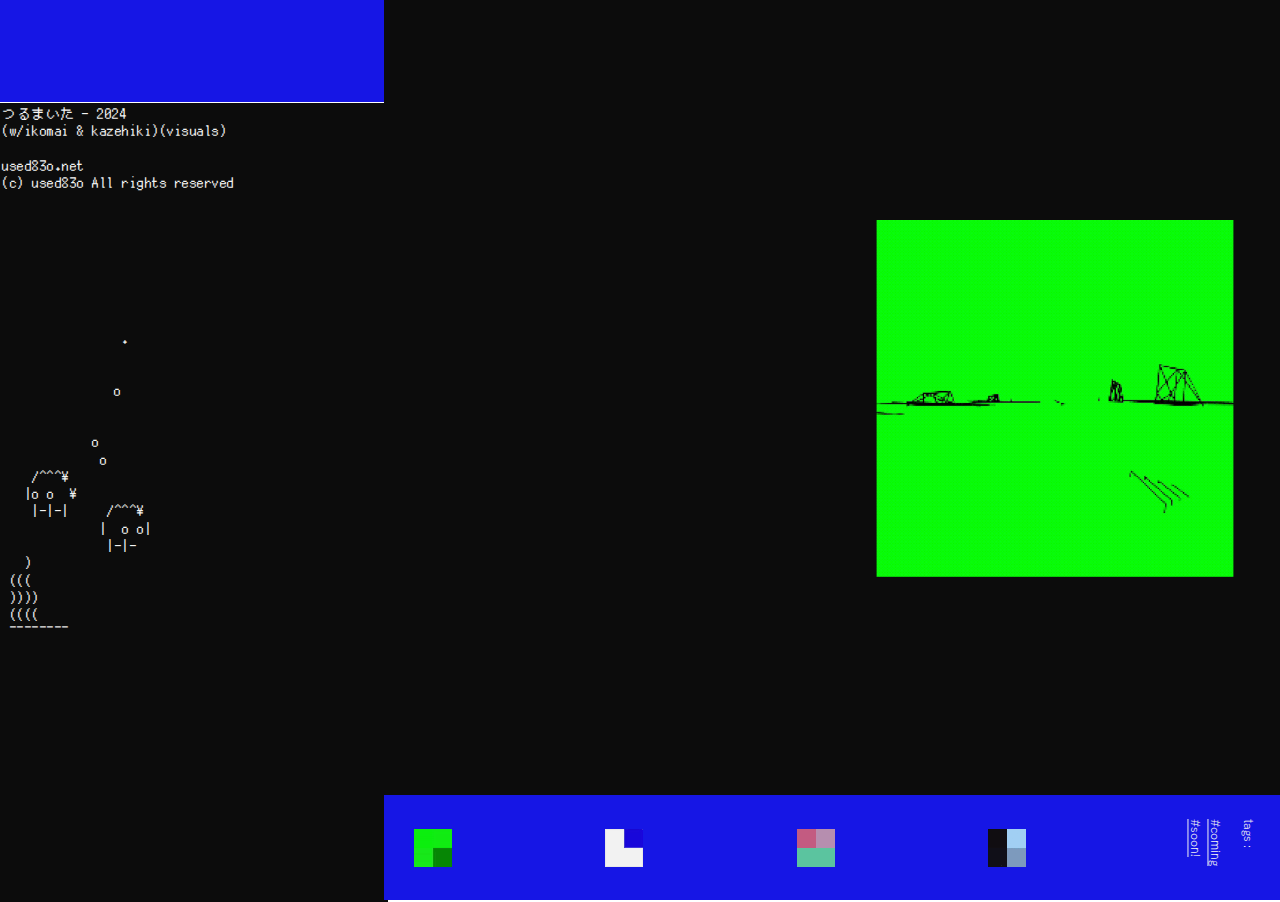
<file: vine/index.html>
<!DOCTYPE html>
<html lang="ja">
<head>
    <meta charset="UTF-8">
    <meta http-equiv="X-UA-Compatible" content="IE=edge">
    <meta name="viewport" content="width=device-width, initial-scale=1.0">
    <title>used83o</title>

    <link rel="stylesheet" href="/style.css">
    <link rel="stylesheet" href="v.css">
    <link rel="icon" href="/monooki/favicon.ico">

    <script src="https://code.jquery.com/jquery-3.6.0.min.js"></script>
</head>

<body>
    
    <div id="loading">
        <div id="overlay"></div>
    </div>

    <script>
    window.onload = function()
    {
        const overlay = document.getElementById('loading');
        overlay.classList.add('loaded');
    }
    if (navigator.userAgent.match(/iPhone|Android.+Mobile/))
    {
        window.location.href = "https://used83o.net/underConst/";
    }
    </script>

    <div class="left30">
        <div class="ueobi" oncontextmenu="return false" onmousedown="return false">
            <div id="used83o"><a href="https://used83o.net/"><img src="/monooki/twttr.svg" alt="logo"></a></div>
            <div id="logo">
                <script>
                    
                    var imglist = new Array
                    (
                        "/monooki/1_without.png",
                        "/monooki/2_without.png",
                        "/monooki/3_without.png",
                        "/monooki/4_without.png"
                    );

                    function ransuu()
                    {
                        selectnum = Math.floor(Math.random() * imglist.length);
                        output = "<img src=" + imglist[selectnum] + ">";
                        //console.log(selectnum);
                        //document.write(output);
                        //ランダムに返してくれるけど、上書きする代わりにページを埋め尽くします
                    }
                    setInterval(ransuu, 4500);

                    ransuu();
                    document.write(output);

                </script>
            </div>
        </div>

<!--可変エリア-->
<textarea class="desc" spellcheck="false">
つるまいた - 2024
(w/ikomai & kazehiki)(visuals)

used83o.net
(c) used83o All rights reserved








　              .


　             o


　          o
             o
    /^^^\
   |o o  \
    |-|-|     /^^^\
             |  o o|
              |-|-
   )
 (((
 ))))
 ((((
 ~~~~~~~~
</textarea>
    <script>
        $("textarea").focus();
        var matubi = $("textarea").val();
        $("textarea").val("");
        $("textarea").focus().val(matubi);
    </script>
    </div>

    <div class="hako_v" oncontextmenu="return false" onmousedown="return false">
        <div id="A_v"><iframe width="100%" height=100% src="https://embed.nicovideo.jp/watch/sm44280898" title="vine" frameborder="0" allow="accelerometer; autoplay; clipboard-write; encrypted-media; gyroscope; picture-in-picture; web-share" referrerpolicy="strict-origin-when-cross-origin" allowfullscreen></iframe></div>
        <div id="B_v"><img src="monooki_v/bbbb.gif" width="100%" height="100%"></div>
    </div>
<!--/可変エリア-->

    <p id="plus" oncontextmenu="return false" style="user-select: none;"></p>
    <p id="goto" oncontextmenu="return false" style="user-select: none; opacity: 0;"></p>
    <p id="nextpage" oncontextmenu="return false" style="user-select: none;"></p>
    <div class="dropzone"></div>
    <script src="/DnD.js"></script>

</body>

<footer>
    <div id="sitaobi">

        <div id="tagSpace" oncontextmenu="return false" onmousedown="return false">
            <div id="sortbytags"><p>tags :</p></div>
            <div id="A_tag"><a href="">#coming</a></div>
            <div id="B_tag"><a href="">#soon!</a></div>
        </div>

        <div class="viewport" oncontextmenu="return false" ondragend="document.getElementById('goto').textContent=''">
            <div class="content"> <!-- 上から新しい順 -->
                <a href="https://used83o.net/vine/"><img src="/monooki/icons/v.gif" style="scale: 100%; cursor: grab;" draggable="true" onclick="return false" ondragstart="document.getElementById('goto').textContent='tsurumaita'" id="vine"></a>
                <a href="https://used83o.net/kasouhyakkei/"><img src="/monooki/icons/kh.gif" style="scale: 100%; cursor: grab;" draggable="true" onclick="return false" ondragstart="document.getElementById('goto').textContent='kasouhyakkei'" id="kasouhyakkei"></a>
                <a href="https://used83o.net/tickingWorld/"><img src="/monooki/icons/tw.gif" style="scale: 100%; cursor: grab;" draggable="true" onclick="return false" ondragstart="document.getElementById('goto').textContent='tickingWorld'" id="tickingWorld"></a>
                <a href="https://used83o.net/study9/"><img src="/monooki/icons/s9.gif" style="scale: 100%; cursor: grab;" draggable="true" onclick="return false" ondragstart="document.getElementById('goto').textContent='study-9'" id="study9"></a>
                <a href="https://used83o.net/sanoSA/"><img src="/monooki/icons/ss.gif" style="scale: 100%; cursor: grab;" draggable="true" onclick="return false" ondragstart="document.getElementById('goto').textContent='sanoSA'" id="sanoSA"></a>
                <a href="https://used83o.net/bluescape/"><img src="/monooki/icons/bs.gif" style="scale: 100%; cursor: grab;" draggable="true" onclick="return false" ondragstart="document.getElementById('goto').textContent='bluescape'" id="bluescape"></a>
                <div id="works"><p>works :</p></div>
            </div>

            <div class="content"> <!-- x2 -->
                <a href="https://used83o.net/vine/"><img src="/monooki/icons/v.gif" style="scale: 100%; cursor: grab;" draggable="true" onclick="return false" ondragstart="document.getElementById('goto').textContent='tsurumaita'" id="vine"></a>
                <a href="https://used83o.net/kasouhyakkei/"><img src="/monooki/icons/kh.gif" style="scale: 100%; cursor: grab;" draggable="true" onclick="return false" ondragstart="document.getElementById('goto').textContent='kasouhyakkei'" id="kasouhyakkei"></a>
                <a href="https://used83o.net/tickingWorld/"><img src="/monooki/icons/tw.gif" style="scale: 100%; cursor: grab;" draggable="true" onclick="return false" ondragstart="document.getElementById('goto').textContent='tickingWorld'" id="tickingWorld"></a>
                <a href="https://used83o.net/study9/"><img src="/monooki/icons/s9.gif" style="scale: 100%; cursor: grab;" draggable="true" onclick="return false" ondragstart="document.getElementById('goto').textContent='study-9'" id="study9"></a>
                <a href="https://used83o.net/sanoSA/"><img src="/monooki/icons/ss.gif" style="scale: 100%; cursor: grab;" draggable="true" onclick="return false" ondragstart="document.getElementById('goto').textContent='sanoSA'" id="sanoSA"></a>
                <a href="https://used83o.net/bluescape/"><img src="/monooki/icons/bs.gif" style="scale: 100%; cursor: grab;" draggable="true" onclick="return false" ondragstart="document.getElementById('goto').textContent='bluescape'" id="bluescape"></a>
                <div id="works"><p>works :</p></div>
            </div>

            <div class="content"> <!-- x3 -->
                <a href="https://used83o.net/vine/"><img src="/monooki/icons/v.gif" style="scale: 100%; cursor: grab;" draggable="true" onclick="return false" ondragstart="document.getElementById('goto').textContent='tsurumaita'" id="vine"></a>
                <a href="https://used83o.net/kasouhyakkei/"><img src="/monooki/icons/kh.gif" style="scale: 100%; cursor: grab;" draggable="true" onclick="return false" ondragstart="document.getElementById('goto').textContent='kasouhyakkei'" id="kasouhyakkei"></a>
                <a href="https://used83o.net/tickingWorld/"><img src="/monooki/icons/tw.gif" style="scale: 100%; cursor: grab;" draggable="true" onclick="return false" ondragstart="document.getElementById('goto').textContent='tickingWorld'" id="tickingWorld"></a>
                <a href="https://used83o.net/study9/"><img src="/monooki/icons/s9.gif" style="scale: 100%; cursor: grab;" draggable="true" onclick="return false" ondragstart="document.getElementById('goto').textContent='study-9'" id="study9"></a>
                <a href="https://used83o.net/sanoSA/"><img src="/monooki/icons/ss.gif" style="scale: 100%; cursor: grab;" draggable="true" onclick="return false" ondragstart="document.getElementById('goto').textContent='sanoSA'" id="sanoSA"></a>
                <a href="https://used83o.net/bluescape/"><img src="/monooki/icons/bs.gif" style="scale: 100%; cursor: grab;" draggable="true" onclick="return false" ondragstart="document.getElementById('goto').textContent='bluescape'" id="bluescape"></a>
                <div id="works"><p>works :</p></div>
            </div>
        </div>

    </div>
</footer>

</html>
</file>
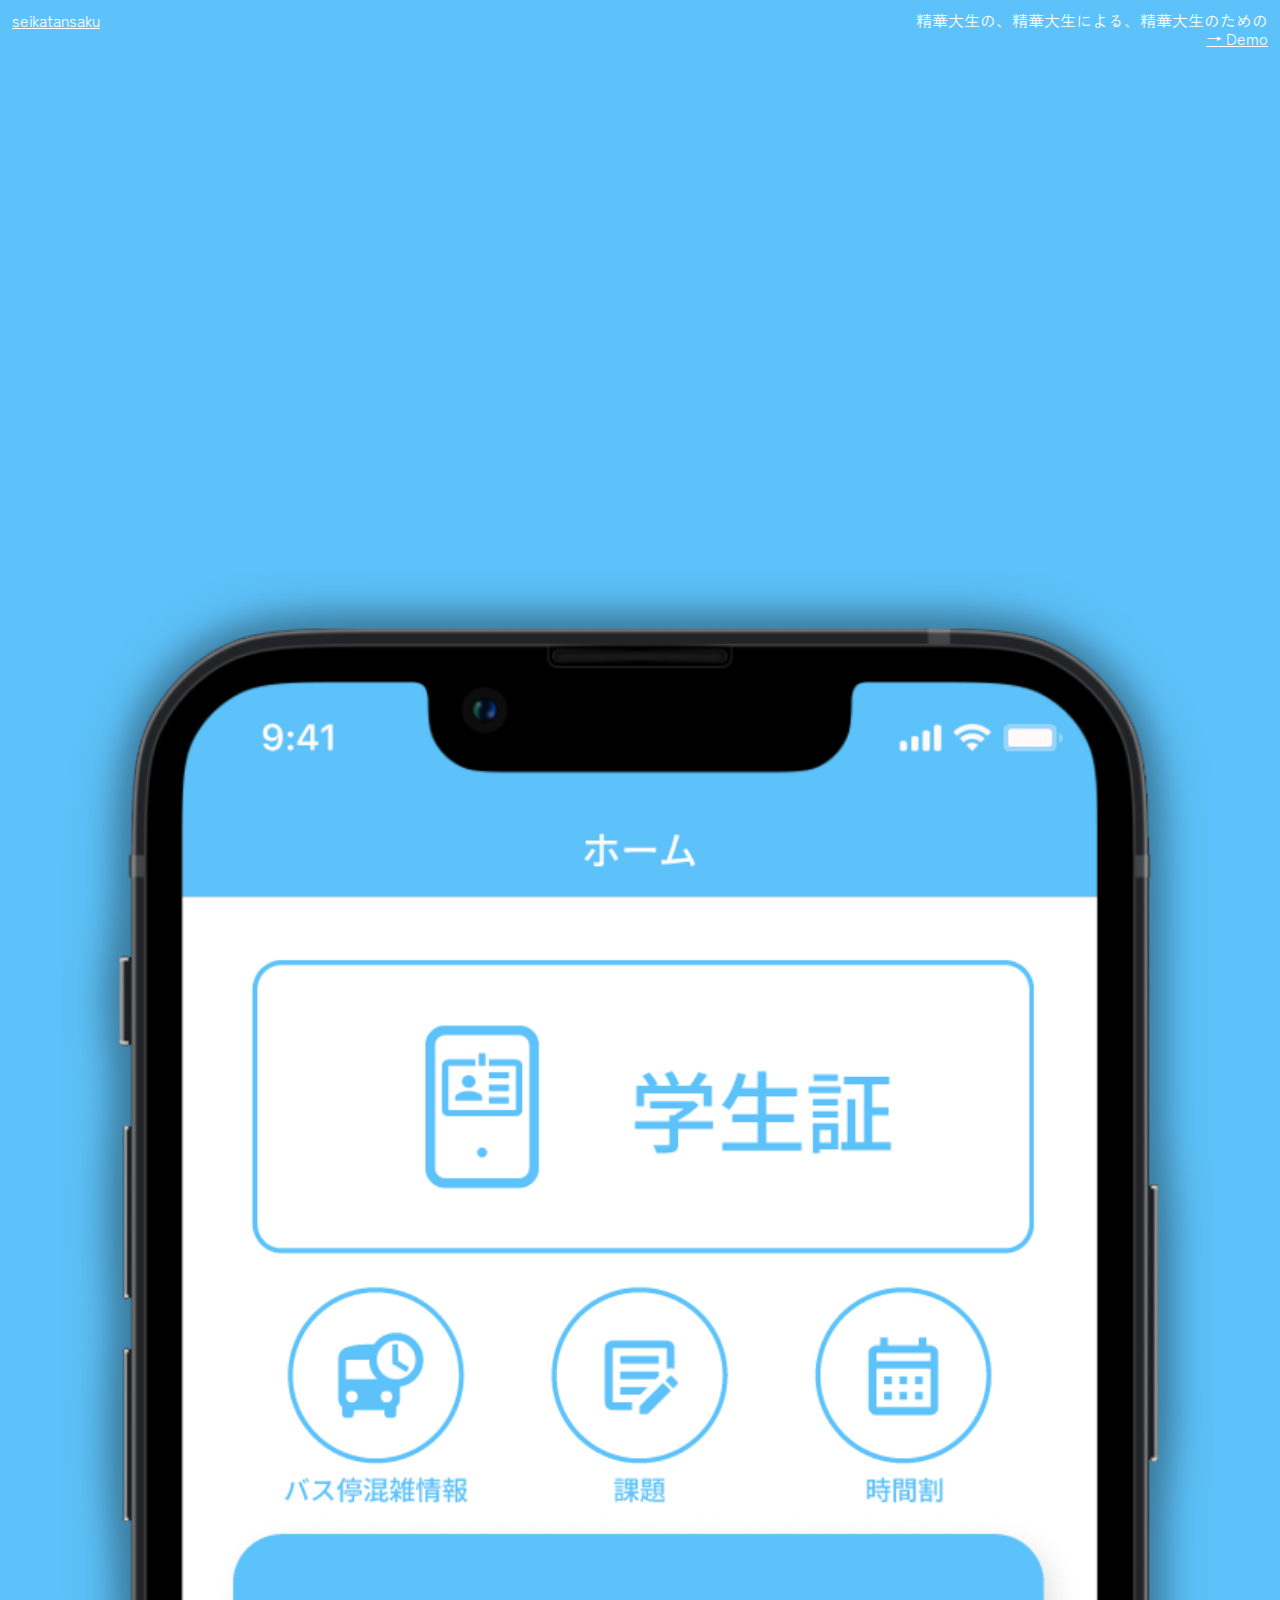
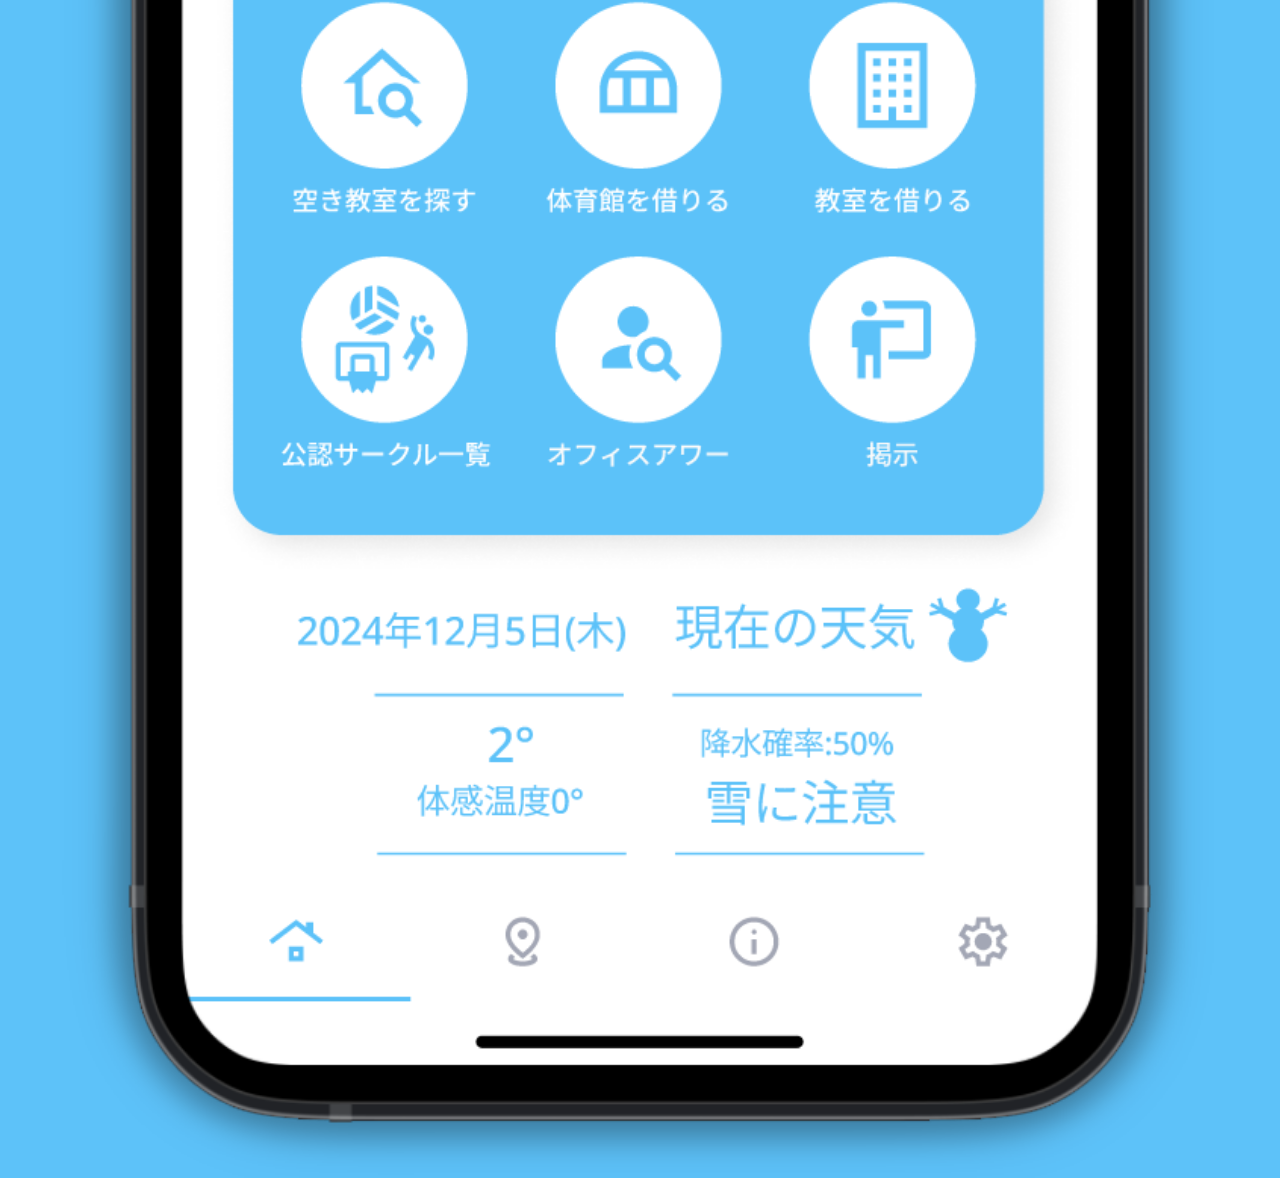
<file: 0000/seikatansaku/index.html>
<!DOCTYPE html>
<html oncontextmenu="return false">

    <head>
        <meta charset="UTF-8">
        <meta http-equiv="X-UA-Compatible" content="IE=edge">
        <meta name="viewport" content="width=device-width, initial-scale=1.0">

        <title>seikatansaku</title>
        <link rel="stylesheet" href="style.css">
    </head>

    <body>
        <a id="namae" href="https://used83o.net/0000/seikatansaku/">seikatansaku</a>
        <a class="moji">精華大生の、精華大生による、精華大生のための</a>
        <br>
        <a class="moji" href="https://www.figma.com/proto/QY5gn16CuK3y09P1W0tx6s/seikatansaku?page-id=0%3A1&node-id=2136-17&viewport=7%2C303%2C0.55&t=MA3gGTQt7oe4Vjjs-1&scaling=scale-down&content-scaling=fixed&starting-point-node-id=3237%3A6083">→ Demo</a>
        <img id="screen" src="sozai/screen.png">
    </body>
</file>
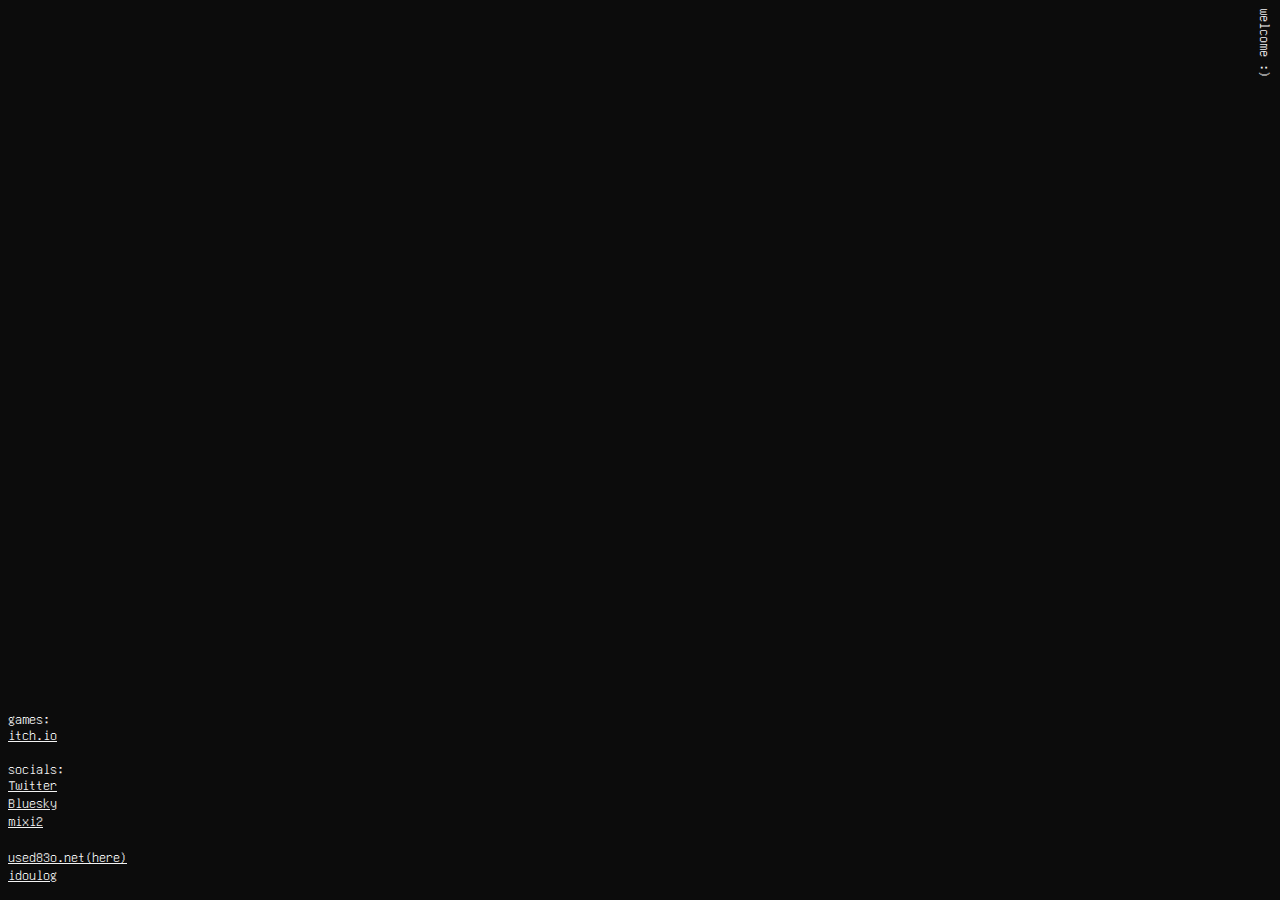
<file: seeds.html>
<!DOCTYPE html>
<html lang="ja" id="stalker">
<head>
    <meta charset="UTF-8">
    <meta http-equiv="X-UA-Compatible" content="IE=edge">
    <meta name="viewport" content="width=device-width, initial-scale=1.0">
    <title>used83o</title>

    <link rel="stylesheet" href="seeds.css">
    <link rel="icon" href="monooki/favicon.ico">

    <script src="https://code.jquery.com/jquery-3.6.0.min.js"></script>
</head>

<body>

    <p id="welcome">welcome :)</p>
    
    <ul id="tree">
    <li class="seed">games:</li>
    <a class="seed" href="//used83o.itch.io" target="_blank" rel="noopener noreferrer"><li>itch.io</a></li>
    <br>
    <li class="seed">socials:</li>
    <a class="seed" href="//x.com/used83o" target="_blank" rel="noopener noreferrer"><li>Twitter</a></li>
    <a class="seed" href="//bsky.app/profile/used83o.net" target="_blank" rel="noopener noreferrer"><li>Bluesky</a></li>
    <a class="seed" href="//mixi.social/@used83o" target="_blank" rel="noopener noreferrer"><li>mixi2</a></li>
    <br>
    <a class="seed" href="//used83o.net" target="_blank" rel="noopener noreferrer"><li>used83o.net(here)</a></li>
    <a class="seed" href="//idoulog.used83o.net" target="_blank" rel="noopener noreferrer"><li>idoulog</a></li>
    </ul>

</body>

</html>
</file>
<file: style.css>
/* fonts */
@font-face
{
    font-family: "HK Grotesk";
    font-weight: 200;
    src: url("monooki/fnts/HKGrotesk-Light.woff2");
}
@font-face
{
    font-family: "HK Grotesk";
    font-weight: 400;
    src: url("monooki/fnts/HKGrotesk-Regular.woff2");
}
@font-face
{
    font-family: "MPlus12";
    src: url("monooki/fnts/MPlus12.woff2");
}

/* zentai */
html
{
    cursor: crosshair;
    overflow: hidden;
}
::-webkit-scrollbar
{
    display: none;
}

#used83o
{
    opacity: 0;
    padding: 24px;
}
#logo
{
    position: absolute;
    top: -75px; left: -75px;
    z-index: -999;
    user-select: none;
}

#overlay
{
    background-color: rgb(22, 22, 229);
    position: absolute;
    top: 0; left: 30vw;
    width: 100%;
    height: 100%;
    /*z-index: 999;*/

    cursor: wait;
}
.loaded
{
    opacity: 0;
    visibility: hidden;
    transition: opacity 0.2s ease-out, visibility 0s 0.2s;
}

.left30
{
    position: absolute;
    top: 0; left: 0; right: 70vw;
    height: 100%;
    
    display: grid;
    grid-template-rows: 105px 1fr;
    align-content: start;
    z-index: -999;
}
.ueobi
{
    display: flex;
    grid-row: 1/2;
    
    background-color: rgb(22, 22, 229);
    position: absolute;
    top: 0; left: 0; right: 70vw;
    width: 100%;
    z-index: 10;
}

.desc
{
    color: rgb(243, 243, 243);
    background-color: var(--cmdcolor);

    font-family: "MPlus12";
    font-size: 10.8pt;
    grid-row: 2/3;
    border: none;
    outline: none;
    position: absolute;
    resize: none;
    top: -2px; left: 0; right: 70vw;
    width: 100%;
    height: 100%;

    letter-spacing: 0.5px;
    line-height: 1.2;
    z-index: 10;
}
.desc::selection
{
    color: var(--cmdcolor);
    background-color: rgb(243, 243, 243);
}

/*.right70
{
    position: absolute;
    top: 0; left: 30vw; right: 0;
    width: 100%;
    height: 100%;
    
    display: grid;
    grid-template-rows: 1fr 105px;
    align-content: start;
    z-index: -999;
}*/
#sitaobi
{
    background-color: var(--bgcolor);

    position: absolute;
    bottom: 0; left: 30vw; right: 0;
    height: 105px;

    display: flex;
    flex-direction: row-reverse;
    z-index: 10;
}
    .viewport
    {
        overflow: hidden;
        user-select: none;
        
        display: flex;
        background-color: var(--bgcolor);
        width: 100%;
        padding: 29.5px;
    }
    /*.viewport:active
    {
        cursor: grabbing;
    }*/
    .content
    {
        display: flex;
        position: relative;
        height: 38px;
        align-self: center;
        gap: 12vw;
        padding-right: 12vw;
        
        animation: slide linear 0s infinite normal both;
        animation-duration: 24s;
    }
    .content:nth-child(1)
    {
        animation-name: first;
    }
    .content:nth-child(2)
    {
        animation-name: second;
    }
    .content:nth-child(3)
    {
        animation-name: third;
    }
    @keyframes first
    {
        from
        {
            transform: translateX(0);
        }
        to
        {
            transform: translateX(-100%);
        }
    }
    @keyframes second
    {
        from
        {
            transform: translateX(0);
        }
        to
        {
            transform: translateX(-100%);
        }
    }
    @keyframes third
    {
        from
        {
            transform: translateX(0);
        }
        to
        {
            transform: translateX(-100%);
        }
    }
    #works
    {
        font-family: "HK Grotesk";
        font-weight: var(--fntweight);
        color: var(--fntcolor);

        font-size: 8.6pt;
        writing-mode: vertical-lr;
        position: relative;
        top: 2px;
        user-select: none;
    }

/* tags */
a
{
    color: var(--fntcolor);
    font-weight: var(--fntweight);
    text-decoration-line: none;
}
a::selection
{
    background-color: rgb(12, 12, 12);
}
    #sortbytags
    {
        font-family: "HK Grotesk";
        font-weight: 200;
        color: var(--fntcolor);

        font-size: 9.2pt;
        writing-mode: vertical-rl;
        position: relative;
        margin: 24px 0px 24px 0px;
        left: -12px;
    }
    #A_tag
    {
        font-family: "HK Grotesk";
        font-weight: 200;

        color: var(--fntcolor);
        font-size: 9.2pt;
        writing-mode: vertical-rl;
        text-decoration-line: overline;
        position: relative;
        margin: 24px 4px 24px 0px;
        left: -12px;
    }
    #A_tag:hover
    {
        color: var(--bgcolor);
    }
    #B_tag
    {
        font-family: "HK Grotesk";
        font-weight: 200;

        color: var(--fntcolor);
        font-size: 9.2pt;
        writing-mode: vertical-rl;
        text-decoration-line: overline;
        position: relative;
        margin: 24px 4px 24px 0px;
        left: -12px;
    }
    #B_tag:hover
    {
        color: var(--bgcolor);
    }

#tagSpace
{
    /*border-left: 1.9px solid rgb(243, 243, 243);*/
    padding-left: 36px;

    display: flex;
    flex-direction: row-reverse;
    user-select: none;
}


.dropzone
{
    background-color: var(--bgcolor_hako);

    position: absolute;
    top: 0; left: 30vw; bottom: 100px;
    width: 100%;
    height: 100%;
    background-color: rgb(12, 12, 12);
    opacity: 0;
    user-select: none;
    visibility: hidden;
    
    z-index: 10;
    transition: opacity 0.2s ease-out, background-color 0.2s;
}
.dragging
{
    opacity: 0.5;
    visibility: visible;
}
.dragenter
{
    background-color: rgb(22, 22, 229);
    opacity: 0.8;
    transition: opacity 0.2s ease-out, background-color 0.2s;
}
#plus
{
    font-family: "HK Grotesk";
    font-weight: 200;
    color: rgb(243, 243, 243);
    
    position: absolute;
    top: 0; left: 30vw;
    margin: 100px;
    scale: 1000%;
    z-index: 999;
}
#nextpage
{
    font-family: "HK Grotesk";
    font-weight: 200;
    color: rgb(243, 243, 243);
    
    position: absolute;
    writing-mode: vertical-rl;
    top: 12vh; left: 30vw;
    margin: 100px;
    scale: 120%;
    z-index: 999;
}

:root
{
    --bgcolor_hako: rgb(12, 12, 12);
}
:root[theme="swap"]
{
    --bgcolor_hako: rgb(243, 243, 243);
}

:root
{
    --bgcolor: rgb(22, 22, 229);
    --cmdcolor: rgb(12, 12, 12);
    --fntcolor: rgb(243, 243, 243);
    --fntweight: 200;
}
:root[theme="swap"]
{
    --bgcolor: rgb(243, 243, 243);
    --cmdcolor: rgb(22, 22, 229);
    --fntcolor: rgb(22, 22, 229);
    --fntweight: 400;
}
</file>
<file: top.css>
/* hakos 4/4 = 70vw, 2/4 = 35vw, 1/4 = 17.5vw */
.hako_top
{
    background-color: var(--bgcolor_hako);
    
    position: absolute;
    top: 0; left: 30vw; bottom: 100px;
    width: 70vw;
    overflow: scroll;
    user-select: none;
    scale: 100%;
    
    display: flex;
    flex-wrap: wrap;
    align-items: center;
    gap: 2px;
    z-index: -1;
}
    #A_top
    {
        width: calc(70vw - 2px);
    }
    #A_top:hover
    {
        opacity: 0.9;
    }
</file>
<file: kasouhyakkei/kh.css>
/* hakos 4/4 = 70vw, 2/4 = 35vw, 1/4 = 17.5vw */
.hako_kh
{
    background-color: var(--bgcolor_hako);
    
    position: absolute;
    top: 0; left: 30vw; bottom: 100px;
    width: 70vw;
    overflow: scroll;
    user-select: none;
    scale: 100%;
    
    display: flex;
    flex-wrap: wrap;
    align-items: center;
    gap: 2px;
    z-index: -1;
}
    #A_kh
    {
        width: calc(70vw / 2 - 2px);
        height: calc(70vw / 2 - 2px);
        opacity: 1;
    }
    #A_kh:hover
    {
        opacity: 0.95;
    }
    #B_kh
    {
        width: calc(70vw / 2 - 2px);
        height: calc(70vw / 2 - 2px);
        opacity: 1;
    }
    #B_kh:hover
    {
        opacity: 0.95;
    }
    #C_kh
    {
        width: calc(70vw / 4 - 2px);
        height: calc(70vw / 4 - 2px);
        opacity: 1;
    }
    #C_kh:hover
    {
        opacity: 0.95;
    }
    #D_kh
    {
        width: calc(70vw / 4 - 2px);
        height: calc(70vw / 4 - 2px);
        opacity: 1;
    }
    #D_kh:hover
    {
        opacity: 0.95;
    }
    #E_kh
    {
        width: calc(70vw / 4 - 2px);
        height: calc(70vw / 4 - 2px);
        opacity: 1;
    }
    #E_kh:hover
    {
        opacity: 0.95;
    }
    #F_kh
    {
        width: calc(70vw / 4 - 2px);
        height: calc(70vw / 4 - 2px);
        opacity: 1;
    }
    #F_kh:hover
    {
        opacity: 0.95;
    }
    #G_kh
    {
        width: calc(70vw / 4 - 2px);
        height: calc(70vw / 4 - 2px);
        opacity: 1;
    }
    #G_kh:hover
    {
        opacity: 0.95;
    }
    #H_kh
    {
        width: calc(70vw / 4 - 2px);
        height: calc(70vw / 4 - 2px);
        opacity: 1;
    }
    #H_kh:hover
    {
        opacity: 0.95;
    }
    #I_kh
    {
        width: calc(70vw / 4 - 2px);
        height: calc(70vw / 4 - 2px);
        opacity: 1;
    }
    #I_kh:hover
    {
        opacity: 0.95;
    }
    #J_kh
    {
        width: calc(70vw / 4 - 2px);
        height: calc(70vw / 4 - 2px);
        opacity: 1;
    }
    #J_kh:hover
    {
        opacity: 0.95;
    }
    #K_kh
    {
        width: calc(70vw / 2 - 2px);
        height: calc(70vw / 2 - 2px);
        opacity: 1;
    }
    #K_kh:hover
    {
        opacity: 0.95;
    }
    #L_kh
    {
        width: calc(70vw / 2 - 2px);
        height: calc(70vw / 2 - 2px);
        opacity: 1;
    }
    #L_kh:hover
    {
        opacity: 0.95;
    }
    #M_kh
    {
        width: calc(70vw / 4 - 2px);
        height: calc(70vw / 4 - 2px);
        opacity: 1;
    }
    #M_kh:hover
    {
        opacity: 0.95;
    }
    #N_kh
    {
        width: calc(70vw / 4 - 2px);
        height: calc(70vw / 4 - 2px);
        opacity: 1;
    }
    #N_kh:hover
    {
        opacity: 0.95;
    }
    #O_kh
    {
        width: calc(70vw / 4 - 2px);
        height: calc(70vw / 4 - 2px);
        opacity: 1;
    }
    #O_kh:hover
    {
        opacity: 0.95;
    }
    #P_kh
    {
        width: calc(70vw / 4 - 2px);
        height: calc(70vw / 4 - 2px);
        opacity: 1;
    }
    #P_kh:hover
    {
        opacity: 0.95;
    }
    #Q_kh
    {
        width: calc(70vw / 4 - 2px);
        height: calc(70vw / 4 - 2px);
        opacity: 1;
    }
    #Q_kh:hover
    {
        opacity: 0.95;
    }
    #R_kh
    {
        width: calc(70vw / 4 - 2px);
        height: calc(70vw / 4 - 2px);
        opacity: 1;
    }
    #R_kh:hover
    {
        opacity: 0.95;
    }
    #S_kh
    {
        width: calc(70vw / 4 - 2px);
        height: calc(70vw / 4 - 2px);
        opacity: 1;
    }
    #S_kh:hover
    {
        opacity: 0.95;
    }
    #T_kh
    {
        width: calc(70vw / 4 - 2px);
        height: calc(70vw / 4 - 2px);
        opacity: 1;
    }
    #T_kh:hover
    {
        opacity: 0.95;
    }
    #U_kh
    {
        width: calc(70vw / 4 - 2px);
        height: calc(70vw / 4 - 2px);
        opacity: 1;
    }
    #U_kh:hover
    {
        opacity: 0.95;
    }
    #V_kh
    {
        width: calc(70vw / 4 - 2px);
        height: calc(70vw / 4 - 2px);
        opacity: 1;
    }
    #V_kh:hover
    {
        opacity: 0.95;
    }
    #W_kh
    {
        width: calc(70vw / 4 - 2px);
        height: calc(70vw / 4 - 2px);
        opacity: 1;
    }
    #W_kh:hover
    {
        opacity: 0.95;
    }
    #X_kh
    {
        width: calc(70vw / 4 - 2px);
        height: calc(70vw / 4 - 2px);
        opacity: 1;
    }
    #X_kh:hover
    {
        opacity: 0.95;
    }
    #Y_kh
    {
        width: calc(70vw / 4 - 2px);
        height: calc(70vw / 4 - 2px);
        opacity: 1;
    }
    #Y_kh:hover
    {
        opacity: 0.95;
    }
    #Z_kh
    {
        width: calc(70vw / 4 - 2px);
        height: calc(70vw / 4 - 2px);
        opacity: 1;
    }
    #Z_kh:hover
    {
        opacity: 0.95;
    }
    #A-_kh
    {
        width: calc(70vw / 4 - 2px);
        height: calc(70vw / 4 - 2px);
        opacity: 1;
    }
    #A-_kh:hover
    {
        opacity: 0.95;
    }
    #B-_kh
    {
        width: calc(70vw / 4 - 2px);
        height: calc(70vw / 4 - 2px);
        opacity: 1;
    }
    #B-_kh:hover
    {
        opacity: 0.95;
    }
    #C-_kh
    {
        width: calc(70vw / 4 - 2px);
        height: calc(70vw / 4 - 2px);
        opacity: 1;
    }
    #C-_kh:hover
    {
        opacity: 0.95;
    }
    #D-_kh
    {
        width: calc(70vw / 4 - 2px);
        height: calc(70vw / 4 - 2px);
        opacity: 1;
    }
    #D-_kh:hover
    {
        opacity: 0.95;
    }
    #E-_kh
    {
        width: calc(70vw / 4 - 2px);
        height: calc(70vw / 4 - 2px);
        opacity: 1;
    }
    #E-_kh:hover
    {
        opacity: 0.95;
    }
    #F-_kh
    {
        width: calc(70vw / 4 - 2px);
        height: calc(70vw / 4 - 2px);
        opacity: 1;
    }
    #F-_kh:hover
    {
        opacity: 0.95;
    }
    #G-_kh
    {
        width: calc(70vw / 4 - 2px);
        height: calc(70vw / 4 - 2px);
        opacity: 1;
    }
    #G-_kh:hover
    {
        opacity: 0.95;
    }
    #H-_kh
    {
        width: calc(70vw / 4 - 2px);
        height: calc(70vw / 4 - 2px);
        opacity: 1;
    }
    #H-_kh:hover
    {
        opacity: 0.95;
    }
    #I-_kh
    {
        width: calc(70vw / 4 - 2px);
        height: calc(70vw / 4 - 2px);
        opacity: 1;
    }
    #I-_kh:hover
    {
        opacity: 0.95;
    }
    #J-_kh
    {
        width: calc(70vw / 4 - 2px);
        height: calc(70vw / 4 - 2px);
        opacity: 1;
    }
    #J-_kh:hover
    {
        opacity: 0.95;
    }
    #K-_kh
    {
        width: calc(70vw / 4 - 2px);
        height: calc(70vw / 4 - 2px);
        opacity: 1;
    }
    #K-_kh:hover
    {
        opacity: 0.95;
    }
    #L-_kh
    {
        width: calc(70vw / 4 - 2px);
        height: calc(70vw / 4 - 2px);
        opacity: 1;
    }
    #L-_kh:hover
    {
        opacity: 0.95;
    }
    #M-_kh
    {
        width: calc(70vw / 4 - 2px);
        height: calc(70vw / 4 - 2px);
        opacity: 1;
    }
    #M-_kh:hover
    {
        opacity: 0.95;
    }
    #N-_kh
    {
        width: calc(70vw / 4 - 2px);
        height: calc(70vw / 4 - 2px);
        opacity: 1;
    }
    #N-_kh:hover
    {
        opacity: 0.95;
    }
    #O-_kh
    {
        width: calc(70vw / 4 - 2px);
        height: calc(70vw / 4 - 2px);
        opacity: 1;
    }
    #O-_kh:hover
    {
        opacity: 0.95;
    }
    #P-_kh
    {
        width: calc(70vw / 4 - 2px);
        height: calc(70vw / 4 - 2px);
        opacity: 1;
    }
    #P-_kh:hover
    {
        opacity: 0.95;
    }
    #Q-_kh
    {
        width: calc(70vw / 4 - 2px);
        height: calc(70vw / 4 - 2px);
        opacity: 1;
    }
    #Q-_kh:hover
    {
        opacity: 0.95;
    }
    #R-_kh
    {
        width: calc(70vw / 4 - 2px);
        height: calc(70vw / 4 - 2px);
        opacity: 1;
    }
    #R-_kh:hover
    {
        opacity: 0.95;
    }
    #S-_kh
    {
        width: calc(70vw / 4 - 2px);
        height: calc(70vw / 4 - 2px);
        opacity: 1;
    }
    #S-_kh:hover
    {
        opacity: 0.95;
    }
    #T-_kh
    {
        width: calc(70vw / 4 - 2px);
        height: calc(70vw / 4 - 2px);
        opacity: 1;
    }
    #T-_kh:hover
    {
        opacity: 0.95;
    }
    #U-_kh
    {
        width: calc(70vw / 4 - 2px);
        height: calc(70vw / 4 - 2px);
        opacity: 1;
    }
    #U-_kh:hover
    {
        opacity: 0.95;
    }
    #V-_kh
    {
        width: calc(70vw / 4 - 2px);
        height: calc(70vw / 4 - 2px);
        opacity: 1;
    }
    #V-_kh:hover
    {
        opacity: 0.95;
    }
    #W-_kh
    {
        width: calc(70vw / 4 - 2px);
        height: calc(70vw / 4 - 2px);
        opacity: 1;
    }
    #W-_kh:hover
    {
        opacity: 0.95;
    }
    #X-_kh
    {
        width: calc(70vw / 4 - 2px);
        height: calc(70vw / 4 - 2px);
        opacity: 1;
    }
    #X-_kh:hover
    {
        opacity: 0.95;
    }
    #Y-_kh
    {
        width: calc(70vw / 4 - 2px);
        height: calc(70vw / 4 - 2px);
        opacity: 1;
    }
    #Y-_kh:hover
    {
        opacity: 0.95;
    }
    #Z-_kh
    {
        width: calc(70vw / 4 - 2px);
        height: calc(70vw / 4 - 2px);
        opacity: 1;
    }
    #Z-_kh:hover
    {
        opacity: 0.95;
    }

    #A--_kh
    {
        width: calc(70vw / 4 - 2px);
        height: calc(70vw / 4 - 2px);
        opacity: 1;
    }
    #A--_kh:hover
    {
        opacity: 0.95;
    }
    #B--_kh
    {
        width: calc(70vw / 4 - 2px);
        height: calc(70vw / 4 - 2px);
        opacity: 1;
    }
    #B--_kh:hover
    {
        opacity: 0.95;
    }
    #C--_kh
    {
        width: calc(70vw / 4 - 2px);
        height: calc(70vw / 4 - 2px);
        opacity: 1;
    }
    #C--_kh:hover
    {
        opacity: 0.95;
    }
    #D--_kh
    {
        width: calc(70vw / 4 - 2px);
        height: calc(70vw / 4 - 2px);
        opacity: 1;
    }
    #D--_kh:hover
    {
        opacity: 0.95;
    }
    #E--_kh
    {
        width: calc(70vw / 4 - 2px);
        height: calc(70vw / 4 - 2px);
        opacity: 1;
    }
    #E--_kh:hover
    {
        opacity: 0.95;
    }
    #F--_kh
    {
        width: calc(70vw / 4 - 2px);
        height: calc(70vw / 4 - 2px);
        opacity: 1;
    }
    #F--_kh:hover
    {
        opacity: 0.95;
    }
    #G--_kh
    {
        width: calc(70vw / 4 - 2px);
        height: calc(70vw / 4 - 2px);
        opacity: 1;
    }
    #G--_kh:hover
    {
        opacity: 0.95;
    }
    #H--_kh
    {
        width: calc(70vw / 4 - 2px);
        height: calc(70vw / 4 - 2px);
        opacity: 1;
    }
    #H--_kh:hover
    {
        opacity: 0.95;
    }
    #I--_kh
    {
        width: calc(70vw / 4 - 2px);
        height: calc(70vw / 4 - 2px);
        opacity: 1;
    }
    #I--_kh:hover
    {
        opacity: 0.95;
    }
    #J--_kh
    {
        width: calc(70vw / 4 - 2px);
        height: calc(70vw / 4 - 2px);
        opacity: 1;
    }
    #J--_kh:hover
    {
        opacity: 0.95;
    }
    #K--_kh
    {
        width: calc(70vw / 4 - 2px);
        height: calc(70vw / 4 - 2px);
        opacity: 1;
    }
    #K--_kh:hover
    {
        opacity: 0.95;
    }
    #L--_kh
    {
        width: calc(70vw / 4 - 2px);
        height: calc(70vw / 4 - 2px);
        opacity: 1;
    }
    #L--_kh:hover
    {
        opacity: 0.95;
    }
    #M--_kh
    {
        width: calc(70vw / 4 - 2px);
        height: calc(70vw / 4 - 2px);
        opacity: 1;
    }
    #M--_kh:hover
    {
        opacity: 0.95;
    }
    #N--_kh
    {
        width: calc(70vw / 4 - 2px);
        height: calc(70vw / 4 - 2px);
        opacity: 1;
    }
    #N--_kh:hover
    {
        opacity: 0.95;
    }
    #O--_kh
    {
        width: calc(70vw / 4 - 2px);
        height: calc(70vw / 4 - 2px);
        opacity: 1;
    }
    #O--_kh:hover
    {
        opacity: 0.95;
    }
    #P--_kh
    {
        width: calc(70vw / 4 - 2px);
        height: calc(70vw / 4 - 2px);
        opacity: 1;
    }
    #P--_kh:hover
    {
        opacity: 0.95;
    }
    #Q--_kh
    {
        width: calc(70vw / 4 - 2px);
        height: calc(70vw / 4 - 2px);
        opacity: 1;
    }
    #Q--_kh:hover
    {
        opacity: 0.95;
    }
    #R--_kh
    {
        width: calc(70vw / 4 - 2px);
        height: calc(70vw / 4 - 2px);
        opacity: 1;
    }
    #R--_kh:hover
    {
        opacity: 0.95;
    }

:root
{
    --bgcolor_hako: rgb(12, 12, 12);
}
:root[theme="swap"]
{
    --bgcolor_hako: rgb(243, 243, 243);
}
</file>
<file: sanoSA/ss.css>
/* hakos 4/4 = 70vw, 2/4 = 35vw, 1/4 = 17.5vw */
.hako_ss
{
    background-color: var(--bgcolor_hako);
    
    position: absolute;
    top: 0; left: 30vw; bottom: 100px;
    width: 70vw;
    overflow: scroll;
    user-select: none;
    scale: 100%;
    
    display: flex;
    flex-wrap: wrap;
    align-items: center;
    gap: 2px;
    z-index: -1;
}
    #A_ss
    {
        width: calc(70vw - 2px);
        height: calc(70vw - 2px);
        overflow: hidden;
        opacity: 0.95;
    }
    #A_ss:hover
    {
        opacity: 1;
    }
    #B_ss
    {
        width: calc(70vw / 2 - 2px);
        height: calc(70vw / 2 - 2px);
        opacity: 0.95;
    }
    #B_ss:hover
    {
        opacity: 1;
    }
    #C_ss
    {
        width: calc(70vw / 2 - 2px);
        height: calc(70vw / 2 - 2px);
        opacity: 0.95;
    }
    #C_ss:hover
    {
        opacity: 1;
    }
    #D_ss
    {
        width: calc(70vw / 2 - 2px);
        height: calc(70vw / 2 - 2px);
        opacity: 0.95;
    }
    #D_ss:hover
    {
        opacity: 1;
    }
    #E_ss
    {
        width: calc(70vw / 2 - 2px);
        height: calc(70vw / 2 - 2px);
        opacity: 0.95;
    }
    #E_ss:hover
    {
        opacity: 1;
    }
    #F_ss
    {
        width: calc(70vw / 2 - 2px);
        height: calc(70vw / 2 - 2px);
        opacity: 0.95;
    }
    #F_ss:hover
    {
        opacity: 1;
    }
    #G_ss
    {
        width: calc(70vw / 2 - 2px);
        height: calc(70vw / 2 - 2px);
        opacity: 0.95;
    }
    #G_ss:hover
    {
        opacity: 1;
    }
    #Z_ss
    {
        width: 100%;
        margin-top: 24px;
        margin-bottom: 24px;
        opacity: 0.95;
    }
    #Z_ss:hover
    {
        opacity: 1;
    }

:root
{
    --bgcolor_hako: rgb(12, 12, 12);
}
:root[theme="swap"]
{
    --bgcolor_hako: rgb(243, 243, 243);
}
</file>
<file: study9/s9.css>
/* hakos 4/4 = 70vw, 2/4 = 35vw, 1/4 = 17.5vw */
.hako_s9
{
    background-color: var(--bgcolor_hako);
    
    position: absolute;
    top: 0; left: 30vw; bottom: 100px;
    width: 70vw;
    overflow: scroll;
    user-select: none;
    scale: 100%;
    
    display: flex;
    flex-wrap: wrap;
    align-items: center;
    gap: 2px;
    z-index: -1;
}
    #A_s9
    {
        width: calc(70vw / 3 - 2px);
        height: calc(70vw / 3 - 2px);
        opacity: 0.9;
    }
    #A_s9:hover
    {
        opacity: 1;
    }
    #B_s9
    {
        width: calc(70vw / 3 - 2px);
        height: calc(70vw / 3 - 2px);
        opacity: 0.9;
    }
    #B_s9:hover
    {
        opacity: 1;
    }
    #C_s9
    {
        width: calc(70vw / 3 - 2px);
        height: calc(70vw / 3 - 2px);
        opacity: 0.9;
    }
    #C_s9:hover
    {
        opacity: 1;
    }
    #D_s9
    {
        width: calc(70vw / 3 - 2px);
        height: calc(70vw / 3 - 2px);
        opacity: 0.9;
    }
    #D_s9:hover
    {
        opacity: 1;
    }
    #E_s9
    {
        width: calc(70vw / 3 - 2px);
        height: calc(70vw / 3 - 2px);
        opacity: 0.9;
    }
    #E_s9:hover
    {
        opacity: 1;
    }
    #F_s9
    {
        width: calc(70vw / 3 - 2px);
        height: calc(70vw / 3 - 2px);
        opacity: 0.9;
    }
    #F_s9:hover
    {
        opacity: 1;
    }
    #G_s9
    {
        width: calc(70vw / 3 - 2px);
        height: calc(70vw / 3 - 2px);
        opacity: 0.9;
    }
    #G_s9:hover
    {
        opacity: 1;
    }
    #H_s9
    {
        width: calc(70vw / 3 - 2px);
        height: calc(70vw / 3 - 2px);
        opacity: 0.9;
    }
    #H_s9:hover
    {
        opacity: 1;
    }
    #I_s9
    {
        width: calc(70vw / 3 - 2px);
        height: calc(70vw / 3 - 2px);
        opacity: 0.9;
    }
    #I_s9:hover
    {
        opacity: 1;
    }

:root
{
    --bgcolor_hako: rgb(12, 12, 12);
}
:root[theme="swap"]
{
    --bgcolor_hako: rgb(243, 243, 243);
}
</file>
<file: underConst/underConst.css>
/* fonts */
@font-face
{
    font-family: "HK Grotesk";
    font-weight: 200;
    src: url("/monooki/fnts/HKGrotesk-Light.woff2");
}
@font-face
{
    font-family: "HK Grotesk";
    font-weight: 400;
    src: url("/monooki/fnts/HKGrotesk-Regular.woff2");
}
@font-face
{
    font-family: "MPlus12";
    src: url("/monooki/fnts/MPlus12.woff2");
}

/* zentai */
html
{
    cursor: crosshair;
    overflow: hidden;
    background-color: rgb(22, 22, 229);
}
::-webkit-scrollbar
{
    display: none;
}

#used83o
{
    opacity: 0;
    padding: 24px;
}
#logo
{
    position: absolute;
    top: -75px; left: -75px;
    scale: 100%;
    z-index: -999;
    user-select: none;
}

.left30
{
    position: absolute;
    top: 0; left: 0;
    width: 100%;
    height: 100%;
    
    display: grid;
    grid-template-rows: 104px 1fr;
    align-content: start;
    z-index: -999;
}

.desc
{
    color: rgb(243, 243, 243);
    background-color: var(--bgcolor_hako);

    font-family: "MPlus12";
    font-size: 10.8pt;
    align-self: center;
    justify-self: center;
    border: none;
    outline: none;
    position: absolute;
    resize: none;

    letter-spacing: 0.5px;
    line-height: 1.2;
    z-index: 10;
}
.desc::selection
{
    color: rgb(12, 12, 12);
    background-color: rgb(243, 243, 243);
}

/* links */
a
{
    color: rgb(12, 12, 12);
    font-weight: var(--fntweight);
    text-decoration-line: none;
}
a::selection
{
    background-color: rgb(12, 12, 12);
}
    .links
    {
        color: rgb(12, 12, 12);
        background-color: rgb(243, 243, 243);
    }

:root
{
    --bgcolor_hako: rgb(12, 12, 12);
}
:root[theme="swap"]
{
    --bgcolor_hako: rgb(243, 243, 243);
}

:root
{
    --bgcolor: rgb(22, 22, 229);
    --cmdcolor: rgb(22, 22, 229);
    --fntcolor: rgb(243, 243, 243);
    --fntweight: 200;
}
:root[theme="swap"]
{
    --bgcolor: rgb(243, 243, 243);
    --cmdcolor: rgb(22, 22, 229);
    --fntcolor: rgb(22, 22, 229);
    --fntweight: 400;
}
</file>
<file: vine/v.css>
/* hakos 4/4 = 70vw, 2/4 = 35vw, 1/4 = 17.5vw */
.hako_v
{
    background-color: var(--bgcolor_hako);
    
    position: absolute;
    top: 0; left: 30vw; bottom: 100px;
    width: 70vw;
    overflow: scroll;
    user-select: none;
    scale: 100%;
    
    display: flex;
    flex-wrap: wrap;
    align-items: center;
    gap: 2px;
    z-index: -1;
}
    #A_v
    {
        width: calc(35vw - 2px);
        height: auto;
        scale: 80%;
        aspect-ratio: 1/1;
    }
    #A_v:hover
    {
        opacity: 0.9;
    }
    #B_v
    {
        width: calc(35vw - 2px);
        height: auto;
        scale: 80%;
        aspect-ratio: 1/1;
    }
    #B_v:hover
    {
        opacity: 0.9;
    }
</file>
<file: 0000/seikatansaku/style.css>
@font-face {
    font-family: zenkakugn_r;
    src: url(sozai/zenkakugn_r.woff2);
}
@font-face {
    font-family: outfit;
    src: url(sozai/outfit.woff2);
    font-weight: 200;
}

html
{
    background: #5DC2F9;
    overflow: hidden;
    user-select: none;
}

#namae
{
    position: absolute;
    left: 0;
    margin: 12px;
    font-family: zenkakugn_r;
    font-size: 16px;
    color: white;
    line-height: 0px;
}

.moji
{
    position: absolute;
    right: 0;
    margin: 12px;
    font-family: zenkakugn_r;
    font-size: 16px;
    color: white;
    line-height: 0px;
}

#screen
{
    display: grid;
    position: absolute;
    left: -2px;
    width: 100%;
    scale: 90%;
    top: 50vh;
    align-self: center;
    cursor: pointer;
    transition: 1.4s ease-in-out;
}
#screen:hover
{
    top: 30vh;
}
</file>
<file: seeds.css>
/* fonts */
@font-face
{
    font-family: "uni";
    font-weight: 200;
    src: url("monooki/fnts/unifont_jp.woff2");
}

html
{
    background-color: rgb(12, 12, 12);
    user-select: none;
}

#welcome
{
    position: absolute;
    right: 0;
    margin-right: 8px;
    writing-mode: vertical-lr;
    font-family: "uni";
    font-size: 14px;
    color: rgb(243, 243, 243);
}

#tree
{
    position: absolute;
    padding-left: 0;
    bottom: 0;
}

.seed
{
    font-family: "uni";
    font-size: 14px;
    color: rgb(243, 243, 243);
}
.seed:visited { color: rgb(243, 243, 243); }
.seed:hover { color: rgb(243, 243, 243); text-decoration: none;}
</file>
